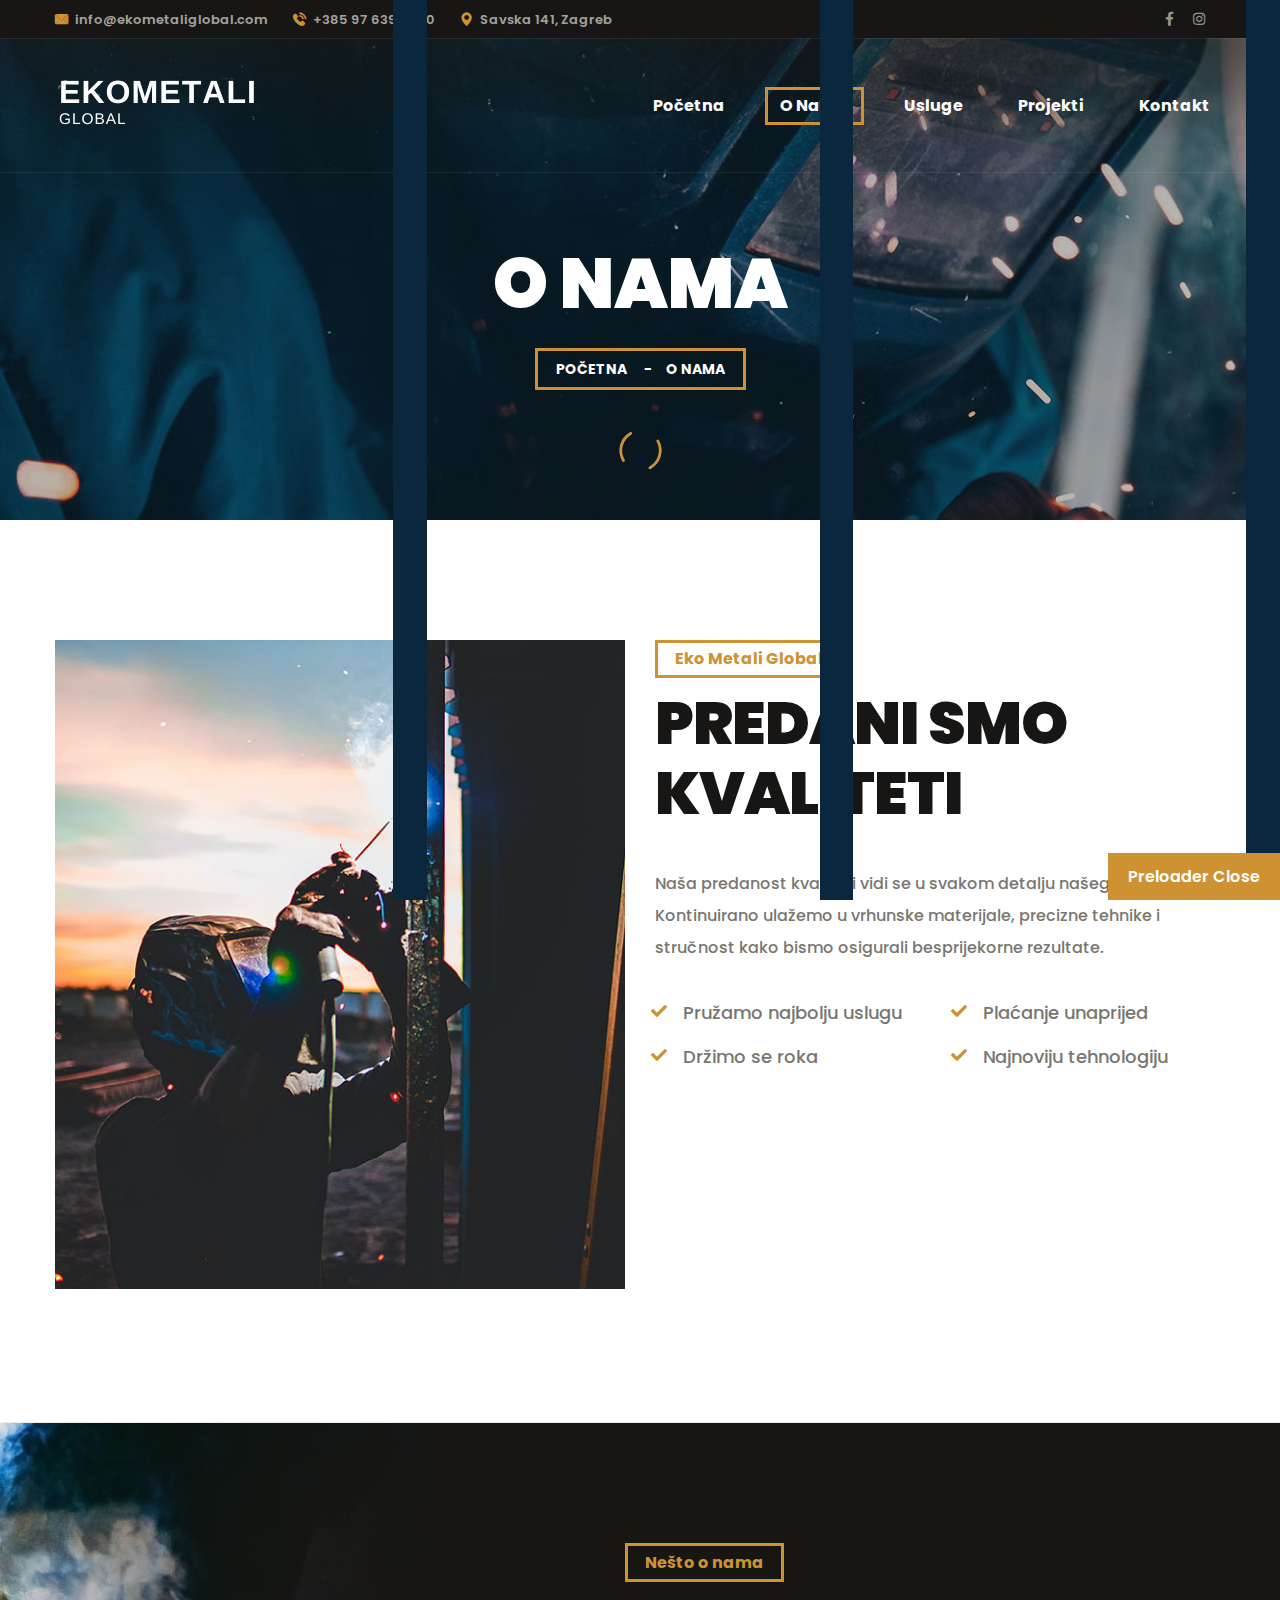
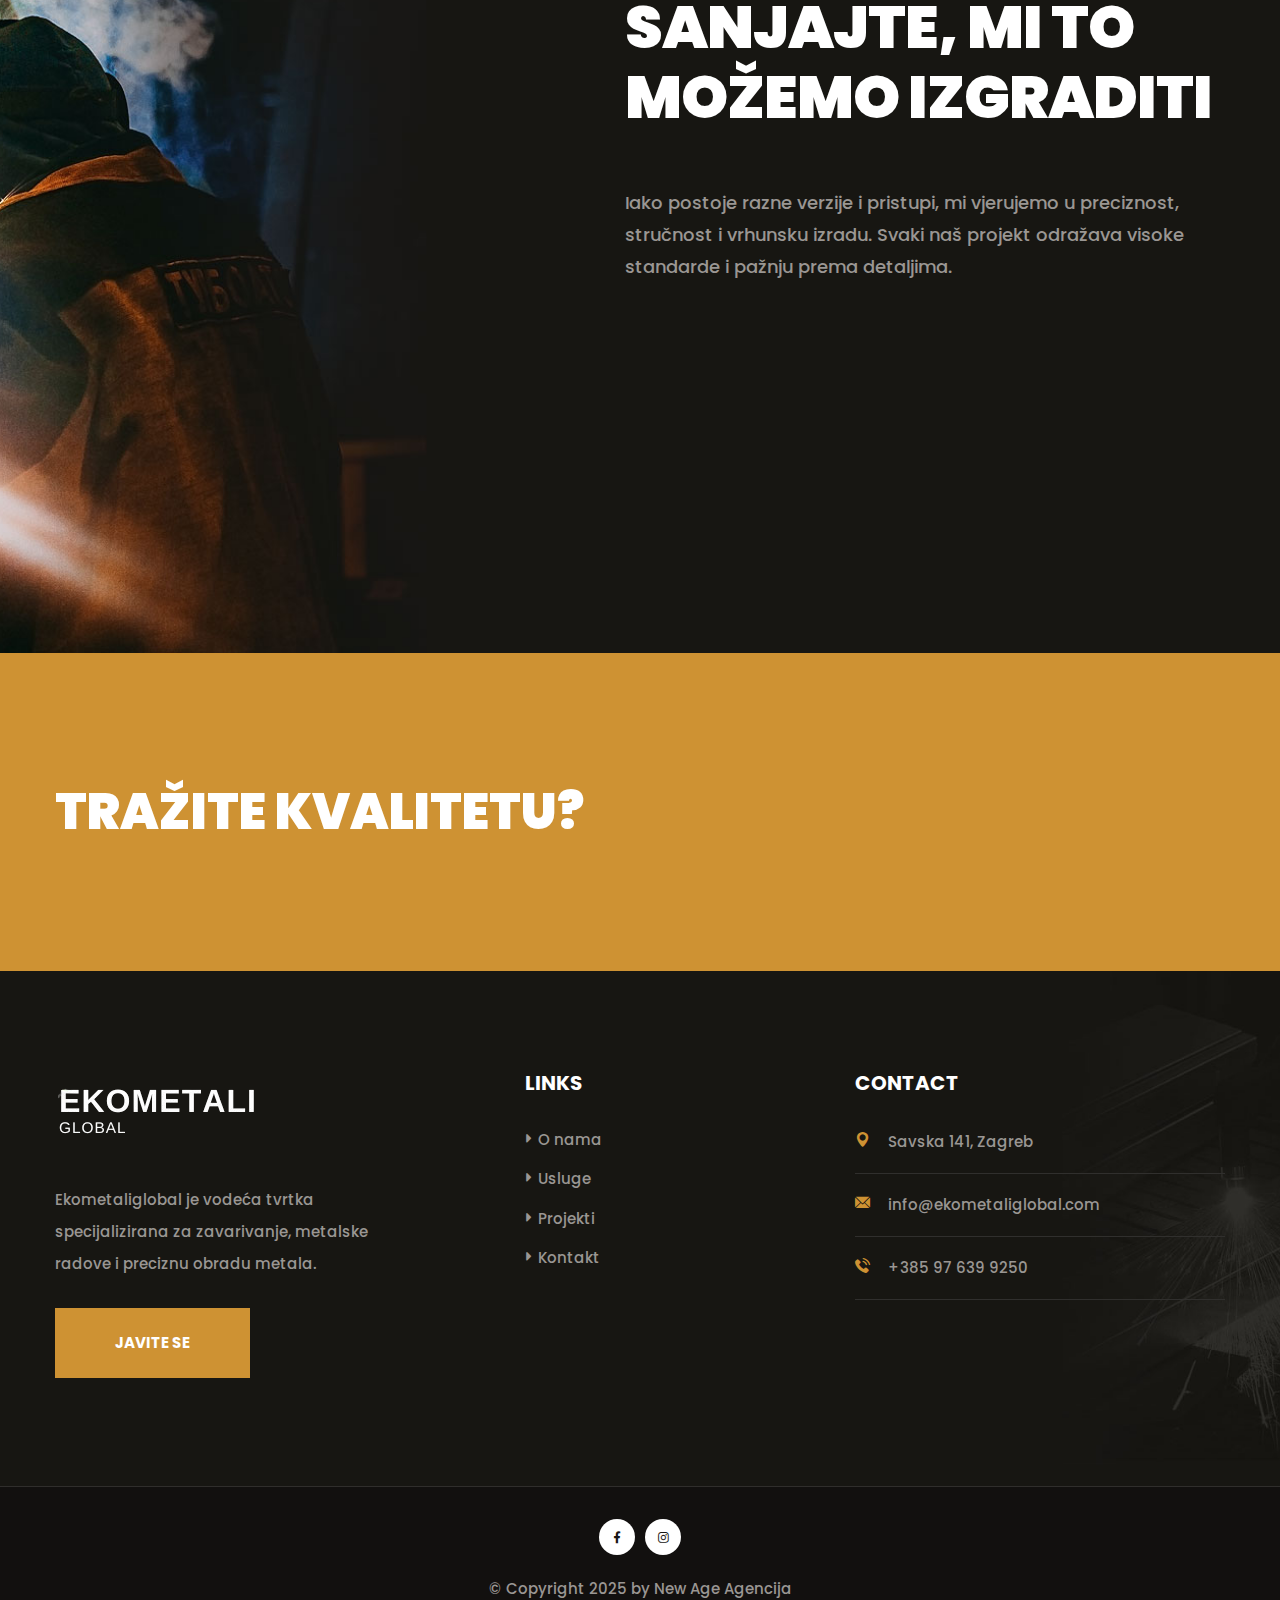
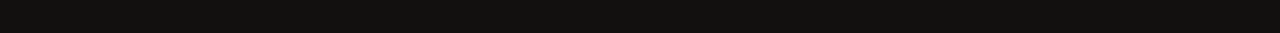
<file: about.html>
<!DOCTYPE html>
<html lang="en">
<head>
<meta charset="utf-8">
<title>EkoMetali Global</title>
<!-- Stylesheets -->
<link href="assets/css/bootstrap.css" rel="stylesheet">
<link href="assets/css/style.css" rel="stylesheet">
<!-- Responsive File -->
<link href="assets/css/responsive.css" rel="stylesheet">
<!-- Color File -->
<link href="assets/css/color.css" rel="stylesheet">

<link href="https://fonts.googleapis.com/css2?family=Poppins:wght@400;500;600;700;800;900&display=swap" rel="stylesheet">

<link rel="shortcut icon" href="assets/images/favicon.png" type="image/x-icon">
<link rel="icon" href="assets/images/favicon.png" type="image/x-icon">

<!-- Responsive -->
<meta http-equiv="X-UA-Compatible" content="IE=edge">
<meta name="viewport" content="width=device-width, initial-scale=1.0, maximum-scale=1.0, user-scalable=0">
<!--[if lt IE 9]><script src="https://cdnjs.cloudflare.com/ajax/libs/html5shiv/3.7.3/html5shiv.js"></script><![endif]-->
<!--[if lt IE 9]><script src="js/respond.js"></script><![endif]-->
</head>

<body>

<div class="page-wrapper">
    <!-- Preloader -->
    <div class="loader-wrap">
        <div class="preloader"><div class="preloader-close">Preloader Close</div></div>
        <div class="layer layer-one"><span class="overlay"></span></div>
        <div class="layer layer-two"><span class="overlay"></span></div>        
        <div class="layer layer-three"><span class="overlay"></span></div>        
    </div>

    <!-- Main Header -->
    <header class="main-header header-style-one">

        <!-- Header Top -->
        <div class="header-top large-header">
            <div class="auto-container">
                <div class="inner-container">
                    <div class="left-column">
                        <ul class="contact-info">
                            <li><a href="mailto:info@ekometaliglobal.com"><i class="flaticon-email-1"></i>info@ekometaliglobal.com</a></li>
                            <li><a href="tel:+385976399250"><i class="flaticon-telephone"></i>+385 97 639 9250</a></li>
                            <li><i class="flaticon-pin"></i>Savska 141, Zagreb</li>
                        </ul>
                    </div>
                    <div class="right-column">
                        <ul class="social-icon">
                            <li><a href="#"><i class="fab fa-facebook-f"></i></a></li>
                            <li><a href="#"><i class="fab fa-instagram"></i></a></li>
                        </ul>
                    </div>
                </div>
            </div>
        </div>

        <!-- Header Upper -->
        <div class="header-upper">
            <div class="auto-container">
                <div class="inner-container">
                    <!--Logo-->
                    <div class="logo-box">
                        <div class="logo"><a href="index.html"><img class="large-logo" src="assets/images/logo.png" alt="" ></a></div>
                    </div>
                    <div class="right-column">
                        <!--Nav Box-->
                        <div class="nav-outer">
                            <!--Mobile Navigation Toggler-->
                            <div class="mobile-nav-toggler"><img src="assets/images/icons/icon-bar-2.png" alt=""></div>

                            <!-- Main Menu -->
                            <nav class="main-menu navbar-expand-md navbar-light">
                                <div class="collapse navbar-collapse show clearfix" id="navbarSupportedContent">
                                    <ul class="navigation">
                                        <li class="dropdown"><a href="index.html">Početna</a>
                                        </li>
                                        <li><a href="about.html">O nama</a></li>
                                        <li class="dropdown"><a href="services.html">Usluge</a>
                                        </li>
                                        <li class="dropdown"><a href="projects.html">Projekti</a>
                                        </li>
                                        <li><a href="contact.html">Kontakt</a></li>
                                    </ul>
                                </div>
                            </nav>
                        </div>
                    </div>                        
                </div>
            </div>
        </div>
        <!--End Header Upper-->

        <!-- Sticky Header  -->
        <div class="sticky-header">
            <div class="header-upper">
                <div class="auto-container">
                    <div class="inner-container">
                        <!--Logo-->
                        <div class="logo-box">
                            <div class="logo"><a href="index.html"><img class="large-logo" src="assets/images/logo.png" alt=""></a></div>
                        </div>
                        <div class="right-column">
                            <!--Nav Box-->
                            <div class="nav-outer">
                                <!--Mobile Navigation Toggler-->
                                <div class="mobile-nav-toggler"><img src="assets/images/icons/icon-bar-2.png" alt=""></div>
    
                                <!-- Main Menu -->
                                <nav class="main-menu navbar-expand-md navbar-light">
                                </nav>
                            </div>
                        </div>                        
                    </div>
                </div>
            </div>
        </div><!-- End Sticky Menu -->

        <!-- Mobile Menu  -->
        <div class="mobile-menu">
            <div class="menu-backdrop"></div>
            <div class="close-btn"><span class="icon flaticon-remove"></span></div>
            
            <nav class="menu-box">
                <div class="nav-logo"><a href="index.html"><img src="assets/images/logo.png" alt="" title=""></a></div>
                <div class="menu-outer"><!--Here Menu Will Come Automatically Via Javascript / Same Menu as in Header--></div>
				<!--Social Links-->
				<div class="social-links">
					<ul class="clearfix">
						<li><a href="#"><span class="fab fa-facebook-square"></span></a></li>
						<li><a href="#"><span class="fab fa-instagram"></span></a></li>
					</ul>
                </div>
            </nav>
        </div><!-- End Mobile Menu -->

        <div class="nav-overlay">
            <div class="cursor"></div>
            <div class="cursor-follower"></div>
        </div>
    </header>
    <!-- End Main Header -->


    <!-- Page Title -->
    <section class="page-title" style="background-image: url(assets/images/background/bg-9.jpg);">
        <div class="auto-container">
            <div class="content-box">
                <div class="content-wrapper">
                    <div class="title">
                        <h1>O nama</h1>
                    </div>
                    <ul class="bread-crumb">
                        <li><a href="index.html">Početna</a></li>
                        <li>O nama</li>
                    </ul>
                </div>                    
            </div>
        </div>
    </section>

    <!-- Welcome Section Three -->
    <section class="welcome-section-three">
        <div class="auto-container">
            <div class="row">
                <div class="col-lg-6">
                    <div class="image-wrapper">
                        <div class="image-one wow fadeInUp" data-wow-duration="1500ms">
                            <img src="assets/images/resource/image-8.jpg" alt="">
                        </div>
                    </div>
                </div>
                <div class="col-lg-6">
                    <div class="content-side">
                        <div class="sec-title mb-40">
                            <div class="sub-title">Eko Metali Global</div>
                            <h2>Predani smo <br> Kvaliteti</h2>
                        </div>
                        <div class="text mb-35">Naša predanost kvaliteti vidi se u svakom detalju našeg rada. Kontinuirano ulažemo u vrhunske materijale, precizne tehnike i stručnost kako bismo osigurali besprijekorne rezultate.</div>
                        <div class="bottom-content">

                            <div class="row">
                                <div class="col-md-6">
                                    <ul class="list">
                                        <li>Pružamo najbolju uslugu</li>
                                        <li>Držimo se roka</li>
                                    </ul>
                                </div>
                                <div class="col-md-6">
                                    <ul class="list">
                                        <li>Plaćanje unaprijed</li>
                                        <li>Najnoviju tehnologiju</li>
                                    </ul>
                                </div>
                            </div>
                            
                            <div class="progress-levels">
                                <!--Skill Box-->
                                <div class="progress-box wow fadeIn" data-wow-delay="100ms" data-wow-duration="1500ms">
                                    <h5>Zavarivanje</h5>
                                    <div class="inner">
                                        <div class="bar">
                                            <div class="bar-innner"><div class="bar-fill" data-percent="91"><div class="percent"></div></div></div>
                                        </div>                                
                                    </div>
                                </div>
                                <!--Skill Box-->
                                <div class="progress-box wow fadeIn" data-wow-delay="100ms" data-wow-duration="1500ms">
                                    <h5>Rad s metalom</h5>
                                    <div class="inner">
                                        <div class="bar">
                                            <div class="bar-innner"><div class="bar-fill" data-percent="78"><div class="percent"></div></div></div>
                                        </div>                                
                                    </div>
                                </div>
                                <!--Skill Box-->
                                <div class="progress-box wow fadeIn" data-wow-delay="100ms" data-wow-duration="1500ms">
                                    <h5>Čelični zavar</h5>
                                    <div class="inner">
                                        <div class="bar">
                                            <div class="bar-innner"><div class="bar-fill" data-percent="64"><div class="percent"></div></div></div>
                                        </div>                                
                                    </div>
                                </div>
                            </div>
                        </div>
                        
                    </div>
                </div>
            </div>
        </div>
    </section>

    <!-- Clients Logo Section 
    <section class="clients-logo-section">
        <div class="auto-container">
            <div class="theme_carousel owl-theme owl-carousel" data-options='{"loop": true, "margin": 40, "autoheight":true, "lazyload":true, "nav": true, "dots": true, "autoplay": true, "autoplayTimeout": 6000, "smartSpeed": 300, "responsive":{ "0" :{ "items": "1" }, "600" :{ "items" : "2" }, "768" :{ "items" : "3" } , "992":{ "items" : "4" }, "1200":{ "items" : "5" }}}'>
                <div class="slide-item"><div class="image"><img src="assets/images/resource/clients-logo-1.png" alt=""></div></div>
                <div class="slide-item"><div class="image"><img src="assets/images/resource/clients-logo-2.png" alt=""></div></div>
                <div class="slide-item"><div class="image"><img src="assets/images/resource/clients-logo-3.png" alt=""></div></div>
                <div class="slide-item"><div class="image"><img src="assets/images/resource/clients-logo-4.png" alt=""></div></div>
                <div class="slide-item"><div class="image"><img src="assets/images/resource/clients-logo-5.png" alt=""></div></div>
            </div>
        </div>
    </section> -->


    <!-- Facts Section -->
    <section class="facts-section" style="background-image: url(assets/images/background/bg-3.jpg);">
        <div class="auto-container">
            <div class="row">
                <div class="col-xl-7 offset-xl-5">
                    <div class="wrapper-box">
                        <div class="sec-title light">
                            <div class="sub-title">Nešto o nama</div>
                            <h2>Sanjajte, mi to<br>Možemo izgraditi</h2>
                        </div>
                        <div class="text">Iako postoje razne verzije i pristupi, mi vjerujemo u preciznost, stručnost i vrhunsku izradu. Svaki naš projekt odražava visoke standarde i pažnju prema detaljima.</div>
                        <div class="facts-area">
                            <div class="row">
                                <!--Column-->
                                <div class="column counter-column col-md-4">
                                    <div class="inner wow fadeInLeft" data-wow-delay="0ms" data-wow-duration="1500ms">
                                        <div class="content">
                                            <div class="count-outer count-box">
                                                <span class="count-text" data-speed="3000" data-stop="10">0</span>
                                            </div>
                                            <div class="fact-text"> Gotovih <br>Projekata</div>
                                        </div>
                                    </div>
                                </div>
                                <!--Column-->
                                <div class="column counter-column col-md-4">
                                    <div class="inner wow fadeInLeft" data-wow-delay="0ms" data-wow-duration="1500ms">
                                        <div class="content">
                                            <div class="count-outer count-box">
                                                <span class="count-text" data-speed="3000" data-stop="50">0</span>
                                            </div>
                                            <div class="fact-text"> Zadovoljnih <br> Klijenata</div>
                                        </div>
                                    </div>
                                </div>
                                <!--Column-->
                                <div class="column counter-column col-md-4">
                                    <div class="inner wow fadeInLeft" data-wow-delay="0ms" data-wow-duration="1500ms">
                                        <div class="content">
                                            <div class="count-outer count-box">
                                                <span class="count-text" data-speed="3000" data-stop="121">0</span>
                                            </div>
                                            <div class="fact-text">Metalnih <br> Radova</div>
                                        </div>
                                    </div>
                                </div>
                            </div>
                        </div>
                    </div>                    
                </div>
            </div>
        </div>
    </section>

    <!-- CTA Section -->
    <section class="cta-section">
        <div class="auto-container">
            <div class="wrapper-box">
                <h3>Tražite kvalitetu?</h3>
                <div class="link wow fadeInUp" data-wow-duration="1500ms">
                    <a href="#" class="theme-btn btn-style-one"><span>Javite se</span></a>
                </div>
            </div>
        </div>
    </section>

    
    <footer class="main-footer" style="background-image: url(assets/images/background/bg-5.jpg);">
        <div class="upper-box">
            <div class="auto-container">
                <div class="row">
                    <div class="col-lg-4 col-md-6">
                        <div class="widget about-widget">
                            <div class="logo"><a href="index.html"><img src="assets/images/logo.png" alt=""></a></div>
                            <div class="text">Ekometaliglobal je vodeća tvrtka specijalizirana za zavarivanje, metalske radove i preciznu obradu metala.</div>
                            <div class="link-box">
                                <a href="contact.html.html" class="theme-btn btn-style-one"><span>Javite se</span></a>
                            </div>
                        </div>
                    </div>
                    <div class="col-lg-4 col-md-6">
                        <div class="widget links-widget">
                            <h4 class="widget_title">Links</h4>
                            <div class="widget-content">
                                <ul class="list">
                                    <li><a href="about.html">O nama</a></li>
                                    <li><a href="services.html">Usluge</a></li>
                                    <li><a href="projects.html">Projekti</a></li>
                                    <li><a href="contact.html">Kontakt</a></li>
                                </ul>
                            </div>
                        </div>
                    </div>
                    <div class="col-lg-4 col-md-6">
                        <div class="widget contact-widget">
                            <h4 class="widget_title">Contact</h4>
                            <div class="wrapper-box">
                                <div class="icon-box">
                                    <div class="icon"><span class="flaticon-pin"></span></div>
                                    <div class="text">Savska 141, Zagreb</div>
                                </div>
                                <div class="icon-box">
                                    <div class="icon"><span class="flaticon-email-1"></span></div>
                                    <div class="text"><a href="mailto:info@ekometaliglobal.com">info@ekometaliglobal.com</a></div>
                                </div>                                
                                <div class="icon-box">
                                    <div class="icon"><span class="flaticon-telephone"></span></div>
                                    <div class="text"><a href="tel:926668880000">+385 97 639 9250</a></div>
                                </div>
                            </div>
                        </div>
                    </div>
                </div>
            </div> 
        </div>               
    </footer>
    <!--End Main Footer-->

    <div class="footer-bottom">
        <div class="auto-container">
            <div class="content">
                <ul class="social-icon">
                    <li><a href="#"><i class="fab fa-facebook-f"></i></a></li>
                    <li><a href="#"><i class="fab fa-instagram"></i></a></li>
                </ul>
                <div class="copyright-text">© Copyright 2025 by New Age Agencija</div>
            </div>            
        </div>
    </div>
	
</div>
<!--End pagewrapper-->

<!--Scroll to top-->
<div class="scroll-to-top scroll-to-target hide-large" data-target="html"><span class="flaticon-right-arrow-4"></span></div>

<script src="assets/js/jquery.js"></script>
<script src="assets/js/popper.min.js"></script>
<script src="assets/js/bootstrap.min.js"></script>
<script src="assets/js/bootstrap-select.min.js"></script>
<script src="assets/js/jquery.fancybox.js"></script>
<script src="assets/js/isotope.js"></script>
<script src="assets/js/owl.js"></script>
<script src="assets/js/appear.js"></script>
<script src="assets/js/wow.js"></script>
<script src="assets/js/lazyload.js"></script>
<script src="assets/js/scrollbar.js"></script>
<script src="assets/js/TweenMax.min.js"></script>
<script src="assets/js/swiper.min.js"></script>
<script src="assets/js/jquery.polyglot.language.switcher.js"></script>
<script src="assets/js/jquery.ajaxchimp.min.js"></script>
<script src="assets/js/parallax-scroll.js"></script>

<script src="assets/js/script.js"></script>


</body>
</html>





<style>
    @media only screen and (max-width: 362px) {
       img.large-logo {
   width: 150px;
}
}
     @media only screen and (max-width: 370px) {
       .large-header{
           display:none !important;
       }
}
   @media only screen and (max-width: 650px) {
       .header-top{
           display:none !important;
       }
}
@media only screen and (max-width: 550px) {
        .hide-large{
            display:none !important;
        }
}
</style>
</file>
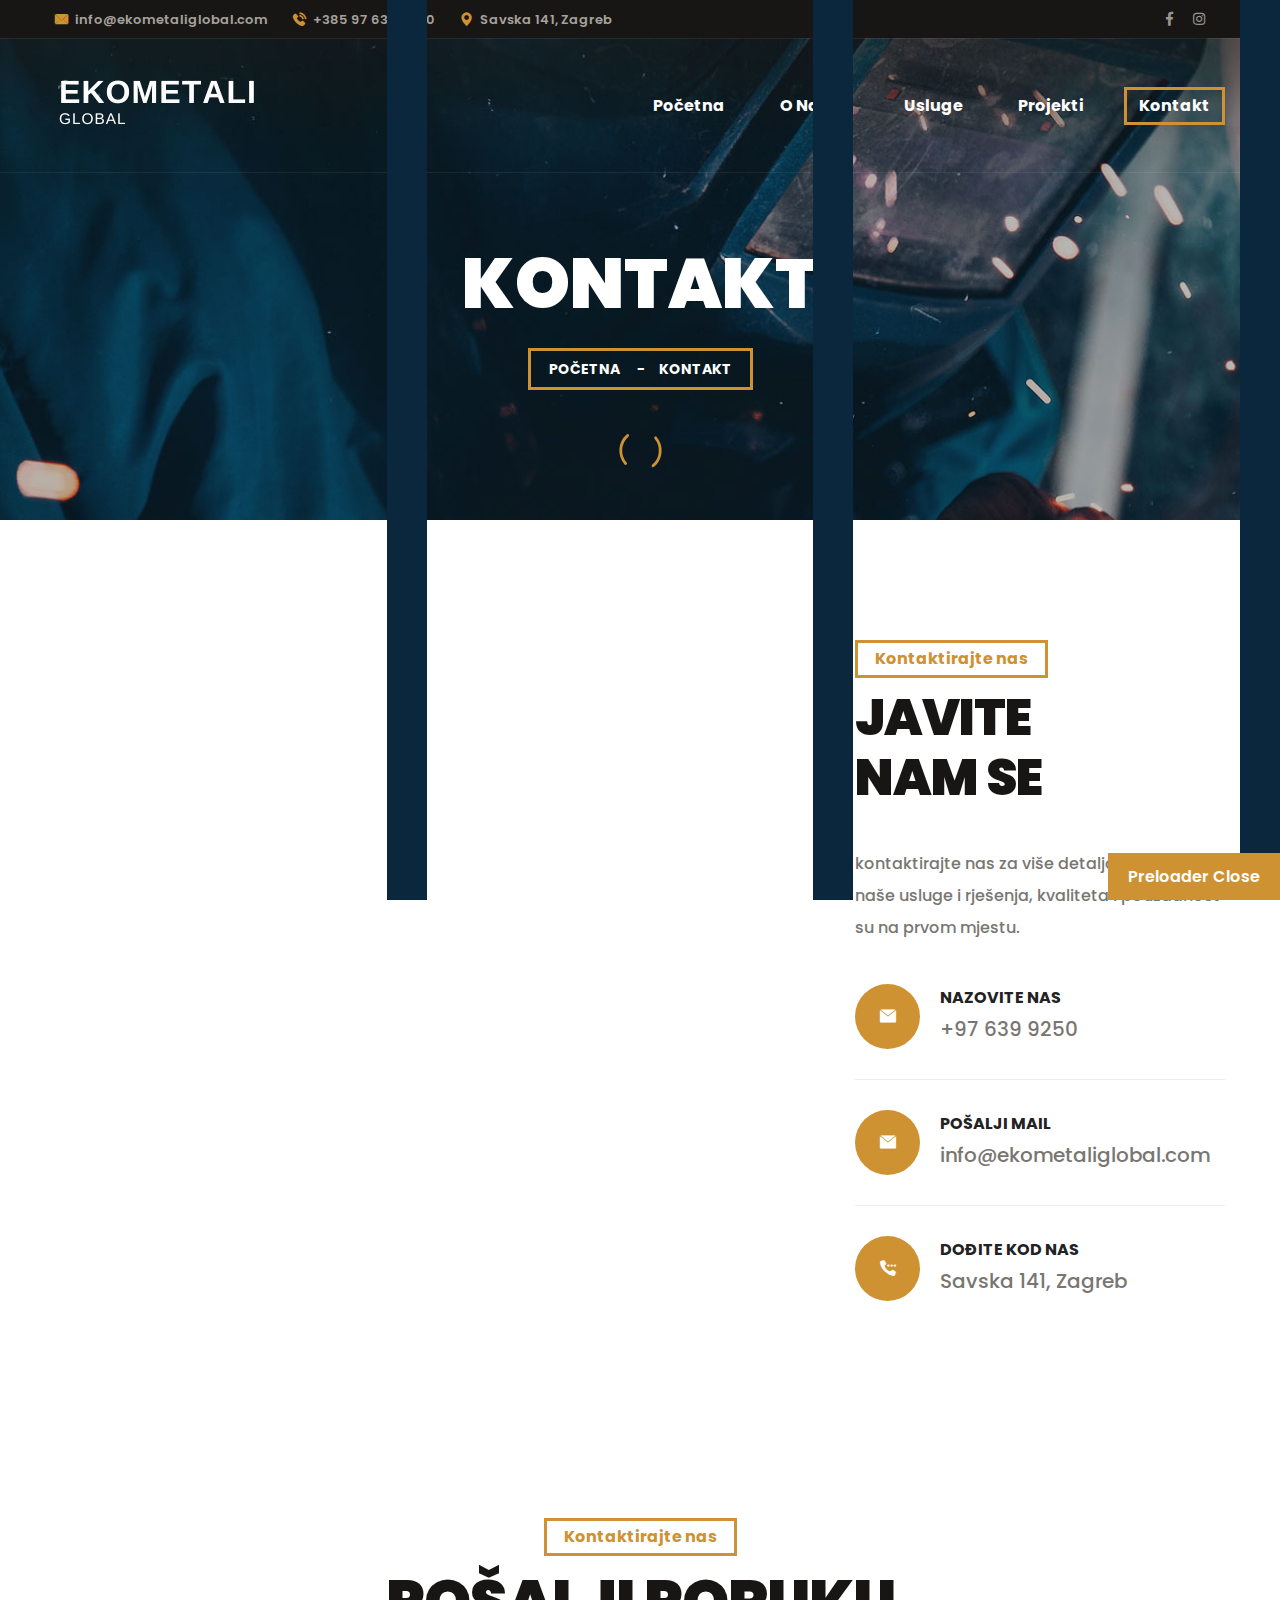
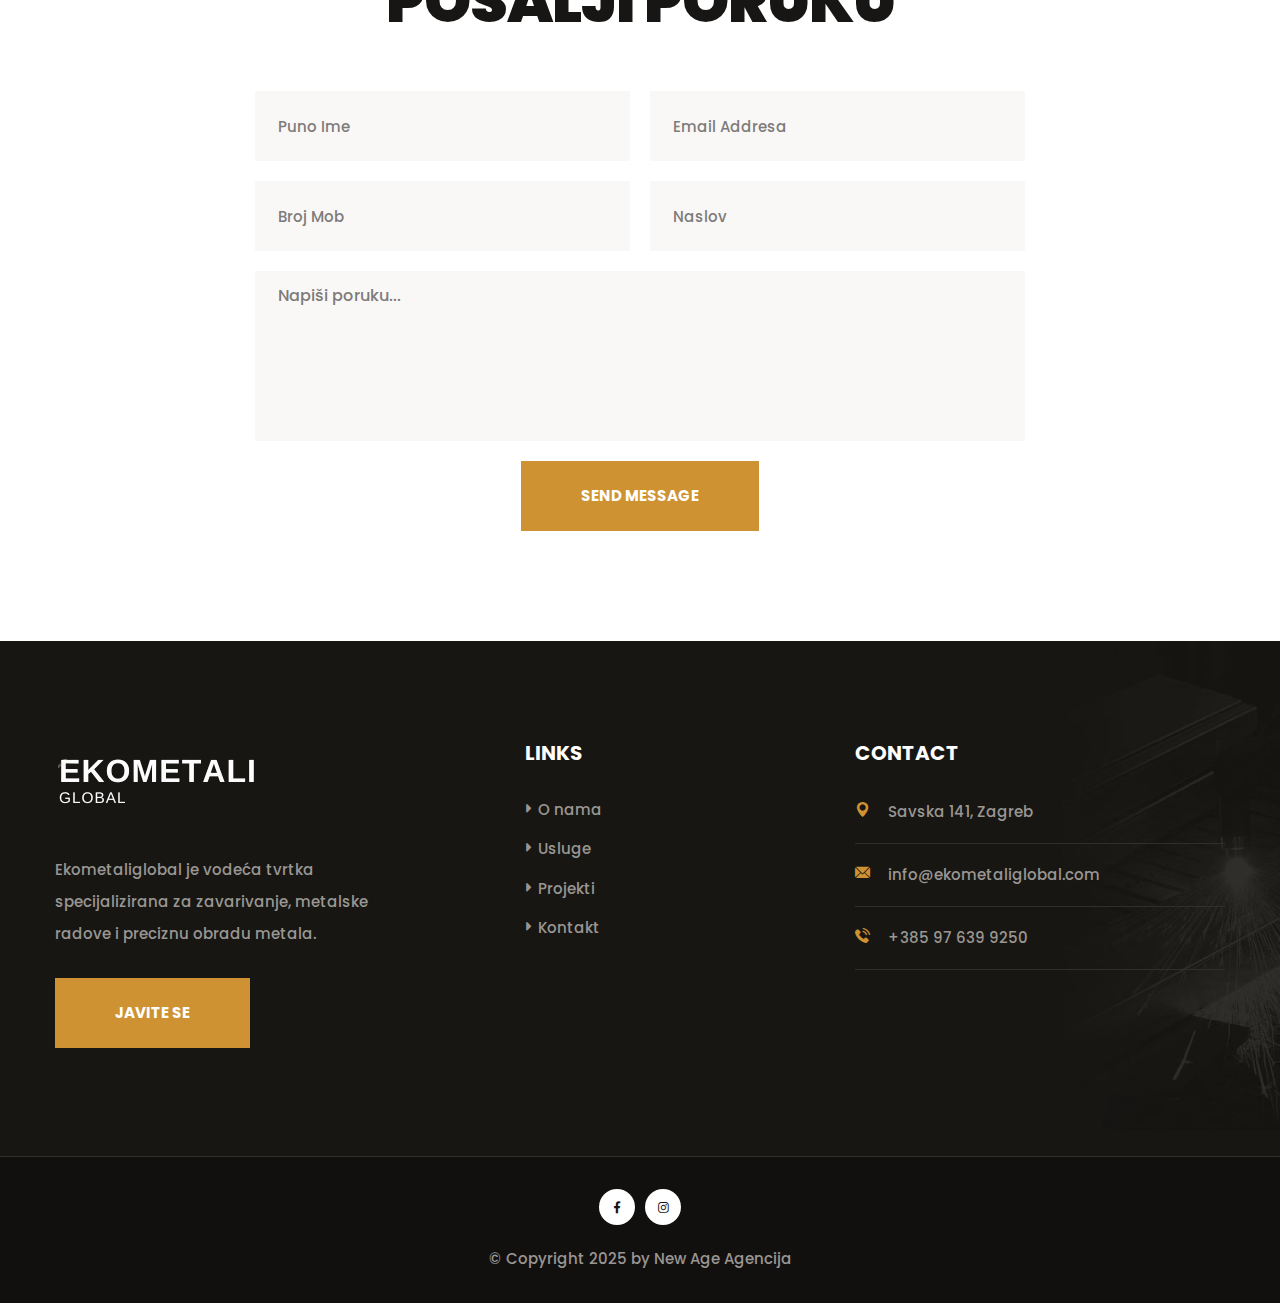
<file: contact.html>
<!DOCTYPE html>
<html lang="en">
<head>
<meta charset="utf-8">
<title>EkoMetali Global</title>
<!-- Stylesheets -->
<link href="assets/css/bootstrap.css" rel="stylesheet">
<link href="assets/css/style.css" rel="stylesheet">
<!-- Responsive File -->
<link href="assets/css/responsive.css" rel="stylesheet">
<!-- Color File -->
<link href="assets/css/color.css" rel="stylesheet">

<link href="https://fonts.googleapis.com/css2?family=Poppins:wght@400;500;600;700;800;900&display=swap" rel="stylesheet">

<link rel="shortcut icon" href="assets/images/favicon.png" type="image/x-icon">
<link rel="icon" href="assets/images/favicon.png" type="image/x-icon">

<!-- Responsive -->
<meta http-equiv="X-UA-Compatible" content="IE=edge">
<meta name="viewport" content="width=device-width, initial-scale=1.0, maximum-scale=1.0, user-scalable=0">
<!--[if lt IE 9]><script src="https://cdnjs.cloudflare.com/ajax/libs/html5shiv/3.7.3/html5shiv.js"></script><![endif]-->
<!--[if lt IE 9]><script src="js/respond.js"></script><![endif]-->
</head>

<body>

<div class="page-wrapper">
    <!-- Preloader -->
    <div class="loader-wrap">
        <div class="preloader"><div class="preloader-close">Preloader Close</div></div>
        <div class="layer layer-one"><span class="overlay"></span></div>
        <div class="layer layer-two"><span class="overlay"></span></div>        
        <div class="layer layer-three"><span class="overlay"></span></div>        
    </div>

    <!-- Main Header -->
    <header class="main-header header-style-one">

        <!-- Header Top -->
        <div class="header-top">
            <div class="auto-container">
                <div class="inner-container">
                    <div class="left-column">
                        <ul class="contact-info">
                            <li><a href="mailto:info@ekometaliglobal.com"><i class="flaticon-email-1"></i>info@ekometaliglobal.com</a></li>
                            <li><a href="tel:+385976399250"><i class="flaticon-telephone"></i>+385 97 639 9250</a></li>
                            <li><i class="flaticon-pin"></i>Savska 141, Zagreb</li>
                        </ul>
                    </div>
                    <div class="right-column">
                        <ul class="social-icon">
                            <li><a href="#"><i class="fab fa-facebook-f"></i></a></li>
                            <li><a href="#"><i class="fab fa-instagram"></i></a></li>
                        </ul>
                    </div>
                </div>
            </div>
        </div>

        <!-- Header Upper -->
        <div class="header-upper">
            <div class="auto-container">
                <div class="inner-container">
                    <!--Logo-->
                    <div class="logo-box">
                        <div class="logo"><a href="index.html"><img class="large-logo" src="assets/images/logo.png" alt=""></a></div>
                    </div>
                    <div class="right-column">
                        <!--Nav Box-->
                        <div class="nav-outer">
                            <!--Mobile Navigation Toggler-->
                            <div class="mobile-nav-toggler"><img src="assets/images/icons/icon-bar-2.png" alt=""></div>

                            <!-- Main Menu -->
                            <nav class="main-menu navbar-expand-md navbar-light">
                                <div class="collapse navbar-collapse show clearfix" id="navbarSupportedContent">
                                    <ul class="navigation">
                                        <li class="dropdown"><a href="index.html">Početna</a>
                                        </li>
                                        <li><a href="about.html">O nama</a></li>
                                        <li class="dropdown"><a href="services.html">Usluge</a>
                                        </li>
                                        <li class="dropdown"><a href="projects.html">Projekti</a>
                                        </li>
                                        <li><a href="contact.html">Kontakt</a></li>
                                    </ul>
                                </div>
                            </nav>
                        </div>
                    </div>                        
                </div>
            </div>
        </div>
        <!--End Header Upper-->

        <!-- Sticky Header  -->
        <div class="sticky-header">
            <div class="header-upper">
                <div class="auto-container">
                    <div class="inner-container">
                        <!--Logo-->
                        <div class="logo-box">
                            <div class="logo"><a href="index.html"><img class="large-logo" src="assets/images/logo.png" alt=""></a></div>
                        </div>
                        <div class="right-column">
                            <!--Nav Box-->
                            <div class="nav-outer">
                                <!--Mobile Navigation Toggler-->
                                <div class="mobile-nav-toggler"><img src="assets/images/icons/icon-bar-2.png" alt=""></div>
    
                                <!-- Main Menu -->
                                <nav class="main-menu navbar-expand-md navbar-light">
                                </nav>
                            </div>
                        </div>                        
                    </div>
                </div>
            </div>
        </div><!-- End Sticky Menu -->

        <!-- Mobile Menu  -->
        <div class="mobile-menu">
            <div class="menu-backdrop"></div>
            <div class="close-btn"><span class="icon flaticon-remove"></span></div>
            
            <nav class="menu-box">
                <div class="nav-logo"><a href="index.html"><img src="assets/images/logo.png" alt="" title=""></a></div>
                <div class="menu-outer"><!--Here Menu Will Come Automatically Via Javascript / Same Menu as in Header--></div>
				<!--Social Links-->
				<div class="social-links">
					<ul class="clearfix">
						<li><a href="#"><span class="fab fa-facebook-square"></span></a></li>
						<li><a href="#"><span class="fab fa-instagram"></span></a></li>
					</ul>
                </div>
            </nav>
        </div><!-- End Mobile Menu -->

        <div class="nav-overlay">
            <div class="cursor"></div>
            <div class="cursor-follower"></div>
        </div>
    </header>
    <!-- End Main Header -->

    <!-- Page Title -->
    <section class="page-title" style="background-image: url(assets/images/background/bg-9.jpg);">
        <div class="auto-container">
            <div class="content-box">
                <div class="content-wrapper">
                    <div class="title">
                        <h1>Kontakt</h1>
                    </div>
                    <ul class="bread-crumb">
                        <li><a href="index.html">Početna</a></li>
                        <li>Kontakt</li>
                    </ul>
                </div>                    
            </div>
        </div>
    </section>

    <!-- Contact section -->
    <section class="contact-section">
        <div class="auto-container">
            <div class="row">
                <div class="col-lg-8">
                    <div class="contact-map mb-30">
                        <iframe src="https://www.google.com/maps/embed?pb=!1m18!1m12!1m3!1d1390.993616562173!2d15.955766371537495!3d45.79148349952496!2m3!1f0!2f0!3f0!3m2!1i1024!2i768!4f13.1!3m3!1m2!1s0x4765d691bc89b17d%3A0x2dae27647c6333e8!2sSavska%20cesta%20141%2C%2010000%2C%20Zagreb!5e0!3m2!1shr!2shr!4v1741260536006!5m2!1shr!2shr"  width="600" height="750" frameborder="0" style="border:0; border-radius: 50%; max-width: 750px; width: 100%" allowfullscreen="" aria-hidden="false" tabindex="0"></iframe>                    </div>
                </div>
                <div class="col-lg-4">
                    <div class="contact-details mb-30">
                        <div class="sec-title mb-40">
                            <div class="sub-title">Kontaktirajte nas</div>
                            <h2>Javite<br>nam se</h2>
                        </div>
                        <div class="text mb-40">kontaktirajte nas za više detalja. Provjerite naše usluge i rješenja, kvaliteta i pouzdanost su na prvom mjestu. </div> 
                        <div class="contact-info">
                            <div class="icon-box">
                                <div class="icon"><span class="flaticon-mail"></span></div>
                                <div class="content">
                                    <h5>Nazovite nas</h5>
                                    <div class="text"><a href="tel:+385976399250">+97 639 9250</a></div>
                                </div>
                            </div>
                            <div class="icon-box">
                                <div class="icon"><span class="flaticon-mail"></span></div>
                                <div class="content">
                                    <h5>Pošalji mail</h5>
                                    <div class="text"><a href="mailto:info@ekometaliglobal.com">info@ekometaliglobal.com</a></div>
                                </div>
                            </div>                                
                            <div class="icon-box">
                                <div class="icon"><span class="flaticon-calling"></span></div>
                                <div class="content">
                                    <h5>Dođite kod nas</h5>
                                    <div class="text">Savska 141, Zagreb</div>
                                </div>
                            </div>
                        </div>                       
                    </div>                    
                </div>
            </div>
        </div>
    </section>

    <!-- Contact Form section -->
    <section class="contact-form-section">
        <div class="auto-container">
            <div class="sec-title text-center">
                <div class="sub-title">Kontaktirajte nas</div>
                <h2>pošalji poruku</h2>
            </div>
            <!--Contact Form-->
            <div class="contact-form">
                <form id="contact-form">
                    <div class="row row-20">
                        <div class="form-group col-md-6">
                            <input type="text" name="form_name" value="" placeholder="Puno Ime" required>
                        </div>                     
                        <div class="form-group col-md-6">
                            <input type="text" name="email" value="" placeholder="Email Addresa" required>
                        </div>                        
                        <div class="form-group col-md-6">
                            <input type="text" name="form_phone" value="" placeholder="Broj Mob" required>
                        </div>                      
                        <div class="form-group col-md-6">
                            <input type="text" name="form_subject" value="" placeholder="Naslov" required>
                        </div>                      
                        <div class="form-group col-md-12">
                            <textarea name="form_message" placeholder="Napiši poruku..."></textarea>
                        </div>                        
                        <div class="form-group text-center col-md-12">
                            <button class="theme-btn btn-style-one"><span>Send Message</span></button>
                        </div>
                    </div>
                </form>
            </div>
            <!--End Contact Form-->
        </div>
    </section>

    
    
    <footer class="main-footer" style="background-image: url(assets/images/background/bg-5.jpg);">
        <div class="upper-box">
            <div class="auto-container">
                <div class="row">
                    <div class="col-lg-4 col-md-6">
                        <div class="widget about-widget">
                            <div class="logo"><a href="index.html"><img src="assets/images/logo.png" alt=""></a></div>
                            <div class="text">Ekometaliglobal je vodeća tvrtka specijalizirana za zavarivanje, metalske radove i preciznu obradu metala.</div>
                            <div class="link-box">
                                <a href="contact.html.html" class="theme-btn btn-style-one"><span>Javite se</span></a>
                            </div>
                        </div>
                    </div>
                    <div class="col-lg-4 col-md-6">
                        <div class="widget links-widget">
                            <h4 class="widget_title">Links</h4>
                            <div class="widget-content">
                                <ul class="list">
                                    <li><a href="about.html">O nama</a></li>
                                    <li><a href="services.html">Usluge</a></li>
                                    <li><a href="projects.html">Projekti</a></li>
                                    <li><a href="contact.html">Kontakt</a></li>
                                </ul>
                            </div>
                        </div>
                    </div>
                    <div class="col-lg-4 col-md-6">
                        <div class="widget contact-widget">
                            <h4 class="widget_title">Contact</h4>
                            <div class="wrapper-box">
                                <div class="icon-box">
                                    <div class="icon"><span class="flaticon-pin"></span></div>
                                    <div class="text">Savska 141, Zagreb</div>
                                </div>
                                <div class="icon-box">
                                    <div class="icon"><span class="flaticon-email-1"></span></div>
                                    <div class="text"><a href="mailto:info@ekometaliglobal.com">info@ekometaliglobal.com</a></div>
                                </div>                                
                                <div class="icon-box">
                                    <div class="icon"><span class="flaticon-telephone"></span></div>
                                    <div class="text"><a href="tel:+385976399250">+385 97 639 9250</a></div>
                                </div>
                            </div>
                        </div>
                    </div>
                </div>
            </div> 
        </div>               
    </footer>
    <!--End Main Footer-->

    <div class="footer-bottom">
        <div class="auto-container">
            <div class="content">
                <ul class="social-icon">
                    <li><a href="#"><i class="fab fa-facebook-f"></i></a></li>
                    <li><a href="#"><i class="fab fa-instagram"></i></a></li>
                </ul>
                <div class="copyright-text">© Copyright 2025 by New Age Agencija</div>
            </div>            
        </div>
    </div>
	
</div>
<!--End pagewrapper-->

<!--Scroll to top-->
<div class="scroll-to-top scroll-to-target hide-large" data-target="html"><span class="flaticon-right-arrow-4"></span></div>

<script src="assets/js/jquery.js"></script>
<script src="assets/js/popper.min.js"></script>
<script src="assets/js/bootstrap.min.js"></script>
<script src="assets/js/bootstrap-select.min.js"></script>
<script src="assets/js/jquery.fancybox.js"></script>
<script src="assets/js/isotope.js"></script>
<script src="assets/js/owl.js"></script>
<script src="assets/js/appear.js"></script>
<script src="assets/js/wow.js"></script>
<script src="assets/js/lazyload.js"></script>
<script src="assets/js/scrollbar.js"></script>
<script src="assets/js/TweenMax.min.js"></script>
<script src="assets/js/swiper.min.js"></script>
<script src="assets/js/jquery.polyglot.language.switcher.js"></script>
<script src="assets/js/jquery.ajaxchimp.min.js"></script>
<script src="assets/js/parallax-scroll.js"></script>

<script src="assets/js/script.js"></script>


</body>
</html>



<style>
    @media only screen and (max-width: 362px) {
       img.large-logo {
   width: 150px;
}}
   @media only screen and (max-width: 650px) {
       .header-top{
           display:none !important;
       }
}
@media only screen and (max-width: 550px) {
        .hide-large{
            display:none !important;
        }
}
</style>
</file>
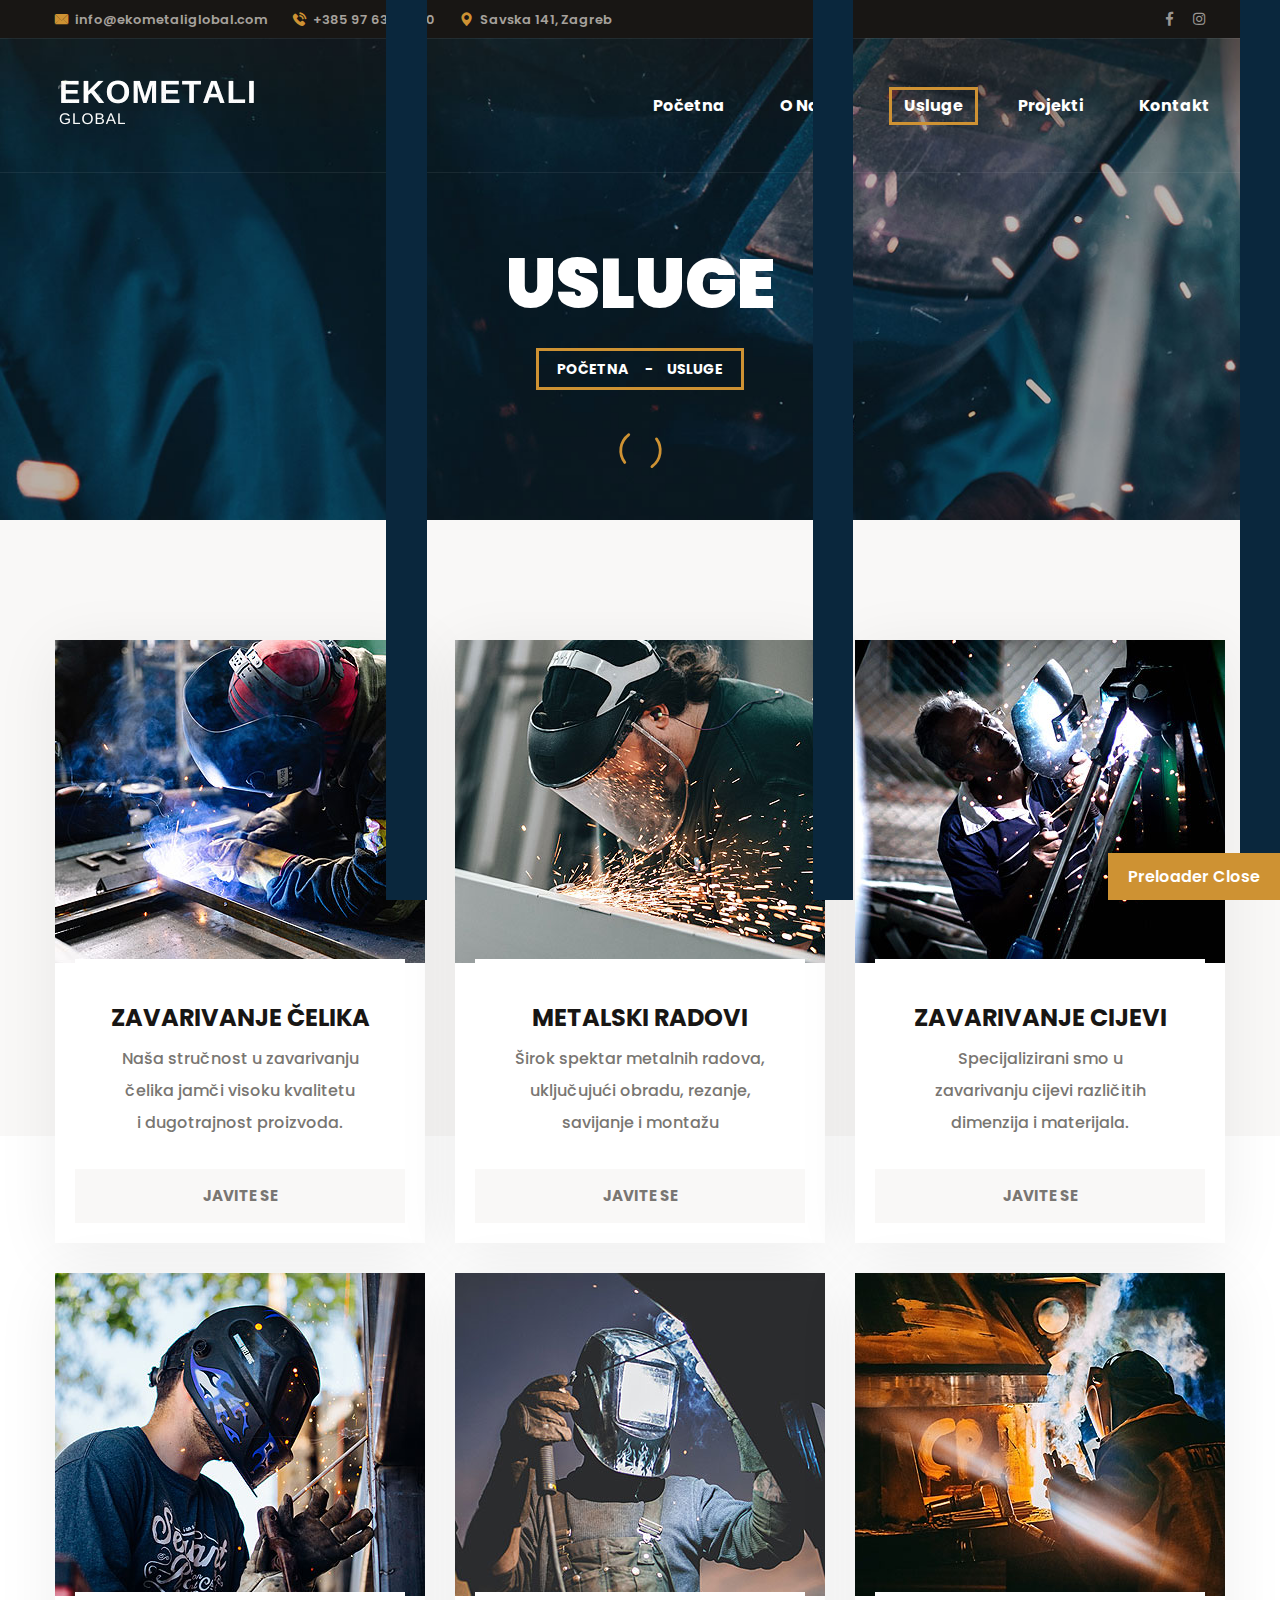
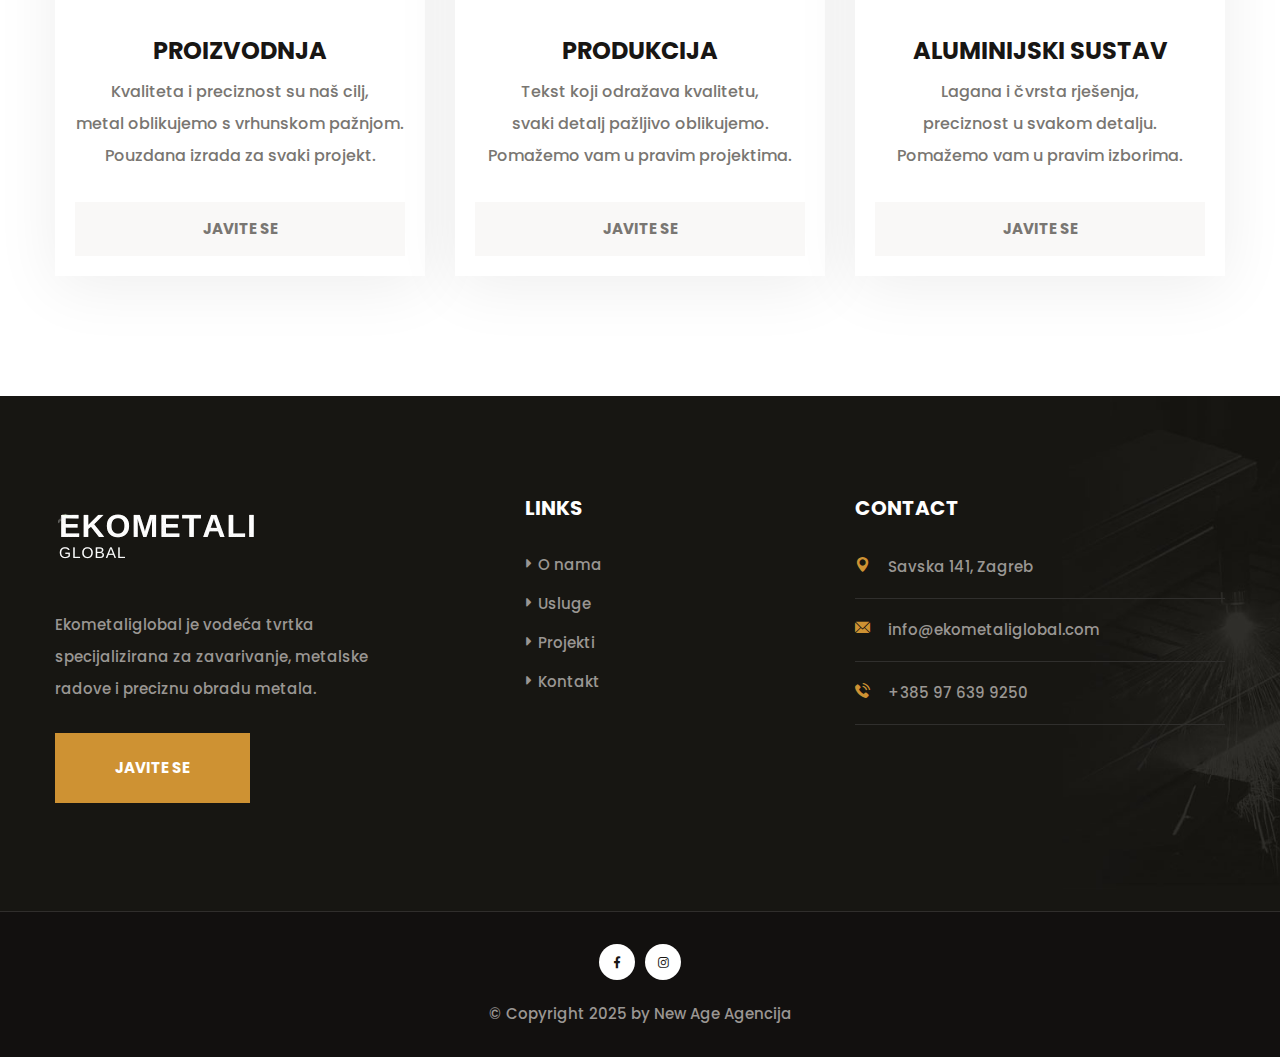
<file: services.html>
<!DOCTYPE html>
<html lang="en">
<head>
<meta charset="utf-8">
<title>EkoMetali Global</title>
<!-- Stylesheets -->
<link href="assets/css/bootstrap.css" rel="stylesheet">
<link href="assets/css/style.css" rel="stylesheet">
<!-- Responsive File -->
<link href="assets/css/responsive.css" rel="stylesheet">
<!-- Color File -->
<link href="assets/css/color.css" rel="stylesheet">

<link href="https://fonts.googleapis.com/css2?family=Poppins:wght@400;500;600;700;800;900&display=swap" rel="stylesheet">

<link rel="shortcut icon" href="assets/images/favicon.png" type="image/x-icon">
<link rel="icon" href="assets/images/favicon.png" type="image/x-icon">

<!-- Responsive -->
<meta http-equiv="X-UA-Compatible" content="IE=edge">
<meta name="viewport" content="width=device-width, initial-scale=1.0, maximum-scale=1.0, user-scalable=0">
<!--[if lt IE 9]><script src="https://cdnjs.cloudflare.com/ajax/libs/html5shiv/3.7.3/html5shiv.js"></script><![endif]-->
<!--[if lt IE 9]><script src="js/respond.js"></script><![endif]-->
</head>

<body>

<div class="page-wrapper">
    <!-- Preloader -->
    <div class="loader-wrap">
        <div class="preloader"><div class="preloader-close">Preloader Close</div></div>
        <div class="layer layer-one"><span class="overlay"></span></div>
        <div class="layer layer-two"><span class="overlay"></span></div>        
        <div class="layer layer-three"><span class="overlay"></span></div>        
    </div>

    <!-- Main Header -->
    <header class="main-header header-style-one">

        <!-- Header Top -->
        <div class="header-top large-header">
            <div class="auto-container">
                <div class="inner-container">
                    <div class="left-column">
                        <ul class="contact-info">
                            <li><a href="mailto:info@ekometaliglobal.com"><i class="flaticon-email-1"></i>info@ekometaliglobal.com</a></li>
                            <li><a href="tel:+385976399250"><i class="flaticon-telephone"></i>+385 97 639 9250</a></li>
                            <li><i class="flaticon-pin"></i>Savska 141, Zagreb</li>
                        </ul>
                    </div>
                    <div class="right-column">
                        <ul class="social-icon">
                            <li><a href="#"><i class="fab fa-facebook-f"></i></a></li>
                            <li><a href="#"><i class="fab fa-instagram"></i></a></li>
                        </ul>
                    </div>
                </div>
            </div>
        </div>

        <!-- Header Upper -->
        <div class="header-upper">
            <div class="auto-container">
                <div class="inner-container">
                    <!--Logo-->
                    <div class="logo-box">
                        <div class="logo"><a href="index.html"><img class="large-logo" src="assets/images/logo.png" alt=""></a></div>
                    </div>
                    <div class="right-column">
                        <!--Nav Box-->
                        <div class="nav-outer">
                            <!--Mobile Navigation Toggler-->
                            <div class="mobile-nav-toggler"><img src="assets/images/icons/icon-bar-2.png" alt=""></div>

                            <!-- Main Menu -->
                            <nav class="main-menu navbar-expand-md navbar-light">
                                <div class="collapse navbar-collapse show clearfix" id="navbarSupportedContent">
                                    <ul class="navigation">
                                        <li class="dropdown"><a href="index.html">Početna</a>
                                        </li>
                                        <li><a href="about.html">O nama</a></li>
                                        <li class="dropdown"><a href="services.html">Usluge</a>
                                        </li>
                                        <li class="dropdown"><a href="projects.html">Projekti</a>
                                        </li>
                                        <li><a href="contact.html">Kontakt</a></li>
                                    </ul>
                                </div>
                            </nav>
                        </div>
                    </div>                        
                </div>
            </div>
        </div>
        <!--End Header Upper-->

        <!-- Sticky Header  -->
        <div class="sticky-header">
            <div class="header-upper">
                <div class="auto-container">
                    <div class="inner-container">
                        <!--Logo-->
                        <div class="logo-box">
                            <div class="logo"><a href="index.html"><img class="large-logo" src="assets/images/logo.png" alt=""></a></div>
                        </div>
                        <div class="right-column">
                            <!--Nav Box-->
                            <div class="nav-outer">
                                <!--Mobile Navigation Toggler-->
                                <div class="mobile-nav-toggler"><img src="assets/images/icons/icon-bar-2.png" alt=""></div>
    
                                <!-- Main Menu -->
                                <nav class="main-menu navbar-expand-md navbar-light">
                                </nav>
                            </div>
                        </div>                        
                    </div>
                </div>
            </div>
        </div><!-- End Sticky Menu -->

        <!-- Mobile Menu  -->
        <div class="mobile-menu">
            <div class="menu-backdrop"></div>
            <div class="close-btn"><span class="icon flaticon-remove"></span></div>
            
            <nav class="menu-box">
                <div class="nav-logo"><a href="index.html"><img src="assets/images/logo.png" alt="" title=""></a></div>
                <div class="menu-outer"><!--Here Menu Will Come Automatically Via Javascript / Same Menu as in Header--></div>
				<!--Social Links-->
				<div class="social-links">
					<ul class="clearfix">
						<li><a href="#"><span class="fab fa-facebook-square"></span></a></li>
						<li><a href="#"><span class="fab fa-instagram"></span></a></li>
					</ul>
                </div>
            </nav>
        </div><!-- End Mobile Menu -->

        <div class="nav-overlay">
            <div class="cursor"></div>
            <div class="cursor-follower"></div>
        </div>
    </header>
    <!-- End Main Header -->


    <!-- Page Title -->
    <section class="page-title" style="background-image: url(assets/images/background/bg-9.jpg);">
        <div class="auto-container">
            <div class="content-box">
                <div class="content-wrapper">
                    <div class="title">
                        <h1>Usluge</h1>
                    </div>
                    <ul class="bread-crumb">
                        <li><a href="index.html">Početna</a></li>
                        <li>Usluge</li>
                    </ul>
                </div>                    
            </div>
        </div>
    </section>

    <!-- Services Section -->
    <section class="services-section style-two">
        <div class="auto-container">
            <div class="row">
                <div class="col-lg-4 col-md-6 service-block">
                    <div class="inner-box">
                        <div class="image"><span class="border-shape"></span><img src="assets/images/resource/image-4.jpg" alt=""></div>
                        <div class="content">
                            <h3><a href="contact.html"> Zavarivanje čelika</a></h3>
                            <div class="text">Naša stručnost u zavarivanju   <br> čelika jamči visoku kvalitetu <br> i dugotrajnost proizvoda.</div>
                            <div class="link">
                                <a href="contact.html" class="theme-btn btn-style-one"><span>JAVITE SE</span></a>
                            </div>
                        </div>
                    </div>
                </div>
                <div class="col-lg-4 col-md-6 service-block">
                    <div class="inner-box">
                        <div class="image"><span class="border-shape"></span><img src="assets/images/resource/image-5.jpg" alt=""></div>
                        <div class="content">
                            <h3><a href="contact.html"> Metalski radovi</a></h3>
                            <div class="text">Širok spektar metalnih radova, <br>uključujući obradu, rezanje, <br>savijanje i montažu</div>
                            <div class="link">
                                <a href="contact.html" class="theme-btn btn-style-one"><span>JAVITE SE</span></a>
                            </div>
                        </div>
                    </div>
                </div>
                <div class="col-lg-4 col-md-6 service-block">
                    <div class="inner-box">
                        <div class="image"><span class="border-shape"></span><img src="assets/images/resource/image-6.jpg" alt=""></div>
                        <div class="content">
                            <h3><a href="contact.html">Zavarivanje cijevi</a></h3>
                            <div class="text">Specijalizirani smo u<br>zavarivanju cijevi različitih<br> dimenzija i materijala. </div>
                            <div class="link">
                                <a href="contact.html" class="theme-btn btn-style-one"><span>JAVITE SE</span></a>
                            </div>
                        </div>
                    </div>
                </div>
                <div class="col-lg-4 col-md-6 service-block">
                    <div class="inner-box">
                        <div class="image"><span class="border-shape"></span><img src="assets/images/resource/image-12.jpg" alt=""></div>
                        <div class="content">
                            <h3><a href="contact.html">Proizvodnja</a></h3>
                            <div class="text">Kvaliteta i preciznost su naš cilj, <br> metal oblikujemo s vrhunskom pažnjom. <br> Pouzdana izrada za svaki projekt.</div>
                            <div class="link">
                                <a href="contact.html" class="theme-btn btn-style-one"><span>JAVITE SE</span></a>
                            </div>
                        </div>
                    </div>
                </div>
                <div class="col-lg-4 col-md-6 service-block">
                    <div class="inner-box">
                        <div class="image"><span class="border-shape"></span><img src="assets/images/resource/image-13.jpg" alt=""></div>
                        <div class="content">
                            <h3><a href="contact.html">Produkcija</a></h3>
                            <div class="text">Tekst koji odražava kvalitetu,<br> svaki detalj pažljivo oblikujemo. <br> Pomažemo vam u pravim projektima.</div>
                            <div class="link">
                                <a href="contact.html" class="theme-btn btn-style-one"><span>JAVITE SE</span></a>
                            </div>
                        </div>
                    </div>
                </div>
                <div class="col-lg-4 col-md-6 service-block">
                    <div class="inner-box">
                        <div class="image"><span class="border-shape"></span><img src="assets/images/resource/image-14.jpg" alt=""></div>
                        <div class="content">
                            <h3><a href="contact.html">Aluminijski sustav</a></h3>
                            <div class="text">Lagana i čvrsta rješenja, <br> preciznost u svakom detalju. <br> Pomažemo vam u pravim izborima. </div>
                            <div class="link">
                                <a href="contact.html" class="theme-btn btn-style-one"><span>JAVITE SE</span></a>
                            </div>
                        </div>
                    </div>
                </div>
            </div>
        </div>
    </section>

    <footer class="main-footer" style="background-image: url(assets/images/background/bg-5.jpg);">
        <div class="upper-box">
            <div class="auto-container">
                <div class="row">
                    <div class="col-lg-4 col-md-6">
                        <div class="widget about-widget">
                            <div class="logo"><a href="index.html"><img src="assets/images/logo.png" alt=""></a></div>
                            <div class="text">Ekometaliglobal je vodeća tvrtka specijalizirana za zavarivanje, metalske radove i preciznu obradu metala.</div>
                            <div class="link-box">
                                <a href="contact.html.html" class="theme-btn btn-style-one"><span>Javite se</span></a>
                            </div>
                        </div>
                    </div>
                    <div class="col-lg-4 col-md-6">
                        <div class="widget links-widget">
                            <h4 class="widget_title">Links</h4>
                            <div class="widget-content">
                                <ul class="list">
                                    <li><a href="about.html">O nama</a></li>
                                    <li><a href="services.html">Usluge</a></li>
                                    <li><a href="projects.html">Projekti</a></li>
                                    <li><a href="contact.html">Kontakt</a></li>
                                </ul>
                            </div>
                        </div>
                    </div>
                    <div class="col-lg-4 col-md-6">
                        <div class="widget contact-widget">
                            <h4 class="widget_title">Contact</h4>
                            <div class="wrapper-box">
                                <div class="icon-box">
                                    <div class="icon"><span class="flaticon-pin"></span></div>
                                    <div class="text">Savska 141, Zagreb</div>
                                </div>
                                <div class="icon-box">
                                    <div class="icon"><span class="flaticon-email-1"></span></div>
                                    <div class="text"><a href="mailto:info@ekometaliglobal.com">info@ekometaliglobal.com</a></div>
                                </div>                                
                                <div class="icon-box">
                                    <div class="icon"><span class="flaticon-telephone"></span></div>
                                    <div class="text"><a href="tel:926668880000">+385 97 639 9250</a></div>
                                </div>
                            </div>
                        </div>
                    </div>
                </div>
            </div> 
        </div>               
    </footer>
    <!--End Main Footer-->

    <div class="footer-bottom">
        <div class="auto-container">
            <div class="content">
                <ul class="social-icon">
                    <li><a href="#"><i class="fab fa-facebook-f"></i></a></li>
                    <li><a href="#"><i class="fab fa-instagram"></i></a></li>
                </ul>
                <div class="copyright-text">© Copyright 2025 by New Age Agencija</div>
            </div>            
        </div>
    </div>
	
</div>
<!--End pagewrapper-->

<!--Scroll to top-->
<div class="scroll-to-top scroll-to-target hide-large" data-target="html"><span class="flaticon-right-arrow-4"></span></div>

<script src="assets/js/jquery.js"></script>
<script src="assets/js/popper.min.js"></script>
<script src="assets/js/bootstrap.min.js"></script>
<script src="assets/js/bootstrap-select.min.js"></script>
<script src="assets/js/jquery.fancybox.js"></script>
<script src="assets/js/isotope.js"></script>
<script src="assets/js/owl.js"></script>
<script src="assets/js/appear.js"></script>
<script src="assets/js/wow.js"></script>
<script src="assets/js/lazyload.js"></script>
<script src="assets/js/scrollbar.js"></script>
<script src="assets/js/TweenMax.min.js"></script>
<script src="assets/js/swiper.min.js"></script>
<script src="assets/js/jquery.polyglot.language.switcher.js"></script>
<script src="assets/js/jquery.ajaxchimp.min.js"></script>
<script src="assets/js/parallax-scroll.js"></script>

<script src="assets/js/script.js"></script>


</body>
</html>

<style>
    @media only screen and (max-width: 362px) {
       img.large-logo {
   width: 150px;
}
}
     @media only screen and (max-width: 370px) {
       .large-header{
           display:none !important;
       }
}
   @media only screen and (max-width: 650px) {
       .header-top{
           display:none !important;
       }
}
@media only screen and (max-width: 550px) {
        .hide-large{
            display:none !important;
        }
}
</style>
</file>
<file: assets/css/style.css>
/* Welbim HTML Template  */

/*** 

====================================================================
        Fonts
====================================================================

***/

@import url('fontawesome-all.css');
@import url('animate.css');
@import url('custom-animate.css');
@import url('flaticon.css');
@import url('stroke-gap.css');
@import url('owl.css');
@import url('jquery-ui.css');
@import url('jquery.fancybox.min.css');
@import url('scrollbar.css');
@import url('hover.css');
@import url('jquery.touchspin.css');
@import url('botstrap-select.min.css');
@import url('swiper.min.css');
@import url('rtl.css');
@import url('polyglot-language-switcher.css');



/*** 

====================================================================
    Reset
====================================================================

***/

* {
    margin: 0px;
    padding: 0px;
    border: none;
    outline: none;
    font-size: 100%;
    line-height: inherit;
}

/*** 

====================================================================
    Global Settings
====================================================================

***/



body {
    font-size: 16px;
    color: #797672;
    line-height: 1.7em;
    font-weight: 400;
    -webkit-font-smoothing: antialiased;
    background: rgb(255, 255, 255);
    font-family: "Poppins", sans-serif;
}

.page-wrapper {
    position: relative;
    width: 100%;
    min-width: 300px;
    z-index: 9;
    margin: 0px auto;
    overflow: hidden;
}

a {
    text-decoration: none;
    cursor: pointer;
}

a:hover,
a:focus,
a:visited {
    text-decoration: none !important;
    outline: none;
}

h1,
h2,
h3,
h4,
h5,
h6 {
    position: relative;
    font-weight: normal;
    line-height: 1.25em;
    margin: 0px;
    background: none;
    color: #181614;
}

textarea {
    overflow: hidden;
}

button {
    outline: none !important;
    cursor: pointer;
}

.text {
    font-size: 16px;
    line-height: 26px;
    font-weight: 400;
    color: #797672;
    margin: 0px 0px 15px;
    line-height: 32px;
    font-weight: 500;
}

::-webkit-input-placeholder {
    color: inherit;
}

::-moz-input-placeholder {
    color: inherit;
}

::-ms-input-placeholder {
    color: inherit;
}


.btn-light:not(:disabled):not(.disabled).active:focus, 
.btn-light:not(:disabled):not(.disabled):active:focus, 
.show>.btn-light.dropdown-toggle:focus {
    box-shadow: none;
    outline: none;
}

.btn-light:not(:disabled):not(.disabled).active, 
.btn-light:not(:disabled):not(.disabled):active, 
.show>.btn-light.dropdown-toggle {
    background-color: inherit;
    border-color: inherit;
    color: inherit;
    border-radius: 0;
}

.bootstrap-select .dropdown-menu li a span.text {
    margin-bottom: 0;
}

.bootstrap-select .dropdown-menu li.active a span.text {
    color: #fff;
}

.bootstrap-select .dropdown-toggle .filter-option:after {
    font-family: 'Font Awesome 5 Pro';
    content: "\f107";
    position: absolute;
    right: 15px;
    top: 7px;
    display: block;
    line-height: 30px;
    font-size: 17px;
    text-align: center;
    z-index: 5;
    font-weight: 400;
    color: #fff;
}

.page-wrapper {
    position: relative;
    margin: 0 auto;
    width: 100%;
    min-width: 300px;
    z-index: 9;
    overflow: hidden;
}

.auto-container {
    position: static;
    max-width: 1200px;
    padding: 0px 15px;
    margin: 0 auto;
}

ul,
li {
    list-style: none;
    padding: 0px;
    margin: 0px;
}

figure {
    margin-bottom: 0;
}

.theme-btn {
    display: inline-block;
    -webkit-transition: all 0.3s ease;
    -o-transition: all 0.3s ease;
    transition: all 0.3s ease;
}

.centered {
    text-align: center !important;
}

.gray-bg {
    background-color: #f4f4f4 !important;
}

.light-bg {
    background-color: #fff !important;
}

img {
    display: inline-block;
    max-width: 100%;
    height: auto;
}

.dropdown-toggle::after {
    display: none;
}

.fa {
    line-height: inherit;
}

.preloader {
    position: fixed;
    left: 0px;
    top: 0px;
    width: 100%;
    height: 100%;
    z-index: 999;
    background-position: center center;
    background-repeat: no-repeat;
    background-image: url(../images/icons/preloader.svg);
}

.preloader-close {
    position: fixed;
    z-index: 999999;
    color: #fff;
    padding: 10px 20px;
    cursor: pointer;
    right: 0;
    bottom: 0;
    font-weight: 600;
}

.loader-wrap {
    position: fixed;
    left: 0px;
    top: 0px;
    width: 100%;
    height: 100%;
    z-index: 999999;
}

.loader-wrap .layer-one {
    position: absolute;
    left: 0%;
    top: 0;
    width: 33.3333%;
    height: 100%;
    overflow: hidden;
}

.loader-wrap .layer-two {
    position: absolute;
    left: 33.3333%;
    top: 0;
    width: 33.3333%;
    height: 100%;
    overflow: hidden;
}

.loader-wrap .layer-three {
    position: absolute;
    left: 66.6666%;
    top: 0;
    width: 33.3333%;
    height: 100%;
    overflow: hidden;
}

.loader-wrap .layer .overlay {
    position: absolute;
    left: 0;
    top: 0;
    width: 100%;
    height: 100%;
    background: #0a273d;
}

.owl-nav,
.owl-dots {
    display: none;
}

/* Btn style */

.theme-btn {
    display: inline-block;
    transition: all .5s ease;
    -moz-transition: all .5s ease;
    -webkit-transition: all .5s ease;
    -ms-transition: all .5s ease;
    -o-transition: all .5s ease;
}

.mb-20 {
    margin-bottom: 20px !important;
}

.mb-30 {
    margin-bottom: 30px !important;
}

.mb-35 {
    margin-bottom: 35px !important;
}

.mb-30 {
    margin-bottom: 30px !important;
}

.mt-30 {
    margin-top: 30px !important;
}

.mt-40 {
    margin-top: 40px !important;
}

.mt-50 {
    margin-top: 50px !important;
}

.mt-70 {
    margin-top: 70px !important;
}

.mb-40 {
    margin-bottom: 40px !important;
}

.mb-50 {
    margin-bottom: 50px !important;
}

.mb-70 {
    margin-bottom: 70px !important;
}

.pb-20 {
    padding-bottom: 20px !important;
}

.pb-30 {
    padding-bottom: 30px !important;
}

.pb-50 {
    padding-bottom: 50px !important;
}


/*** 

====================================================================
    Scroll To Top style
====================================================================

***/

.scroll-to-top {
    position: fixed;
    right: 50px;
    bottom: 110px;
    width: 65px;
    height: 65px;
    font-size: 18px;
    line-height: 61px;
    text-align: center;
    z-index: 100;
    cursor: pointer;
    border-radius: 50%;
    margin-left: -26px;
    display: none;
    -webkit-transition: all 300ms ease;
    -o-transition: all 300ms ease;
    transition: all 300ms ease;
    -webkit-transform: rotate(-90deg);
        -ms-transform: rotate(-90deg);
            transform: rotate(-90deg);
}

.scroll-to-top.style-two {
    background-color: #2d3247;
}

.scroll-to-top:hover {
    color: #ffffff;
}

/*Btn Style One*/

.btn-style-one {
    position: relative;
    display: inline-block;
    font-size: 15px;
    line-height: 24px;
    color: #fff;
    padding: 23px 60px;
    font-weight: 700;
    border-radius: 0;
    overflow: hidden;
    text-transform: uppercase;
    font-family: "Poppins", sans-serif;
}

.btn-style-one i {
    margin-right: 8px;
    display: inline-block;
    transform: rotate(135deg);
    position: relative;
    bottom: 1px;
}


.btn-style-one:hover {
    color: #fff;
}

.btn-style-one:before {
    position: absolute;
    left: 0;
    top: 0;
    height: 100%;
    width: 0%;
    content: "";
    background-color: #2b2c2e;
    transition: .5s;
}

.btn-style-one:hover:before {
    width: 100%;
}

.btn-style-one span {
    position: relative;
}

/* Bnt style Two */
.btn-style-one.style-two {
    background: transparent;
    border: 2px solid #fff;
    padding: 14.5px 45px;
}

.btn-style-one.style-two:hover i {
    color: #fff;
}

/* Header Style */

.main-header {
    position: relative;
    display: block;
    width: 100%;
    z-index: 9999;
    top: 0px;
    left: 0px;
    background: none;
    clear: both;
}

.main-header.header-style-one {
    position: absolute;
}

/* Header Top */
.header-top {
    position: relative;
    background-color: #181614;
    padding: 5.5px 0;
}

.header-top .inner-container {
    position: relative;
    display: flex;
    flex-wrap: wrap;
    align-items: center;
    justify-content: space-between;
}

.header-top .left-column {
    position: relative;
    display: flex;
    align-items: center;
    flex-wrap: wrap;
}

.header-top ul.contact-info {
    position: relative;
    display: flex;
    flex-wrap: wrap;
    align-items: center;
}

.header-top ul.contact-info li {
    margin-right: 25px;
    color: #a6a19c;
    font-size: 13px;
    font-weight: 600;
}

.header-top ul.contact-info a {
    color: #a6a19c;
}

.header-top ul.contact-info li i {
    margin-right: 7px;
}

.header-top .social-icon {
    position: relative;
    display: flex;
    flex-wrap: wrap;
    align-items: center;
}

.header-top .social-icon li {
    margin-right: 20px;
    font-size: 14px;
}

.header-top .social-icon li a {
    color: #9a9693;
    transition: .5s;
}

/* Header Upper */

.main-header .header-upper {
    position: relative;
    border-bottom: 1px solid rgb(255 255 255 / 7%);
    border-top: 1px solid rgb(255 255 255 / 7%);
}

.main-header .header-upper .inner-container {
    position: relative;
    min-height: 80px;
    display: flex;
    flex-wrap: wrap;
    align-items: center;
    justify-content: space-between;
}

.main-header .header-upper .logo-box {
    z-index: 10;
}

.main-header .header-upper .logo-box .logo {
    position: relative;
    display: block;
    padding: 23px 0px;
}

.main-header .header-upper .right-column {
    position: relative;
    display: flex;
    flex-wrap: wrap;
    align-items: center;
}


.main-header .header-upper .search-btn {
    margin-left: 35px;
    padding-left: 20px;
    line-height: 20px;
    border-left: 1px solid #919191;
    margin-right: 20px;
}

.main-header .header-upper .link-btn a {
    vertical-align: middle;
}

.main-header .header-upper .search-toggler {
    color: #000;
    background: transparent;
    font-size: 20px;
}

.main-header .nav-outer {
    position: relative;
    z-index: 1;
    display: flex;
    flex-wrap: wrap;
    align-items: center;
}

.navbar-right-info .mobile-nav-toggler {
    position: relative;
    width: 50px;
    height: 50px;
    line-height: 44px;
    text-align: center;
    color: rgb(255, 255, 255);
    font-size: 20px;
    margin-left: 30px;
    cursor: pointer;
    border-radius: 50%;
}

.main-header .nav-outer .main-menu {
    position: relative;
}

.main-menu .inner-container {
    box-shadow: 0px 8px 32px 0px rgba(0, 0, 0, 0.12);
    margin-bottom: -25px;
    background: #fff;
}

.main-menu .navbar-collapse {
    padding: 0px;
    display: block !important;
}

.main-menu .navigation {
    position: relative;
    margin: 0px;
    margin-left: 50px;
    display: flex;
    flex-wrap: wrap;
    align-items: center;
}

.main-menu .navigation>li {
    position: relative;
    padding: 28.5px 0px;
    margin-right: 25px;
    -webkit-transition: all 300ms ease;
    -o-transition: all 300ms ease;
    transition: all 300ms ease;
}


.main-menu .navigation>li.current:before {
    opacity: 1;
}

.main-menu .navigation>li>a:before {
    position: absolute;
    content: "";
    left: 0;
    top: 0;
    right: 0;
    bottom: 0;
    display: block;
    opacity: 0;
}

.main-menu .navigation>li.current>a:before {
    opacity: 1;
}

.main-menu .navigation>li:last-child {
    margin-right: 0px;
}

.main-menu .navigation>li>a {
    position: relative;
    display: block;
    text-align: center;
    font-size: 16px;
    font-weight: 700;
    line-height: 30px;
    text-transform: capitalize;
    color: #fff;
    padding: 4px 15px;
    opacity: 1;
    -webkit-transition: all 300ms ease;
    -o-transition: all 300ms ease;
    transition: all 300ms ease;
    font-family: "Poppins", sans-serif;
}

.main-menu .navigation>li>ul {
    position: absolute;
    left: 0px;
    top: 100%;
    width: -webkit-max-content;
    width: -moz-max-content;
    width: max-content;
    min-width: 200px;
    z-index: 100;
    display: none;
    opacity: 0;
    visibility: hidden;
    background-color: #fff;
    -webkit-transform: translateY(30px);
    -ms-transform: translateY(30px);
    transform: translateY(30px);
    transition: .5s;
    -webkit-box-shadow: 2px 2px 5px 1px rgba(0, 0, 0, 0.05), -2px 0px 5px 1px rgba(0, 0, 0, 0.05);
    -ms-box-shadow: 2px 2px 5px 1px rgba(0, 0, 0, 0.05), -2px 0px 5px 1px rgba(0, 0, 0, 0.05);
    -o-box-shadow: 2px 2px 5px 1px rgba(0, 0, 0, 0.05), -2px 0px 5px 1px rgba(0, 0, 0, 0.05);
    box-shadow: 2px 2px 5px 1px rgba(0, 0, 0, 0.05), -2px 0px 5px 1px rgba(0, 0, 0, 0.05);
}

.main-menu .navigation>li>ul.from-right {
    left: auto;
    right: 0px;
}

.main-menu .navigation>li>ul>li {
    position: relative;
    width: 100%;
    padding: 0 20px;
}

.main-menu .navigation>li>ul>li:last-child {
    border-bottom: none;
}

.main-menu .navigation>li>ul>li:before {
    position: absolute;
    content: '';
    right: 0px;
    top: 0px;
    width: 0%;
    height: 100%;
    display: block;
    -webkit-transition: all 300ms ease;
    transition: all 300ms ease;
    -moz-transition: all 300ms ease;
    -webkit-transition: all 500ms ease;
    -ms-transition: all 300ms ease;
    -o-transition: all 300ms ease;
}

.main-menu .navigation>li>ul>li>a {
    position: relative;
    display: block;
    padding: 14px 0px;
    border-bottom: 1px solid #e9e5df;
    line-height: 24px;
    font-weight: 700;
    font-size: 15px;
    text-transform: capitalize;
    color: #2a2a2a;
    text-align: left;
    transition: all 500ms ease;
    -moz-transition: all 500ms ease;
    -webkit-transition: all 500ms ease;
    -ms-transition: all 500ms ease;
    -o-transition: all 500ms ease;
    font-family: "Poppins", sans-serif;
}

.main-menu .navigation>li>ul>li:last-child>a {
    border-bottom: 0px;
}

.main-menu .navigation>li>ul>li.dropdown>a:after {
    position: absolute;
    content: "\f105";
    right: 0;
    top: 11px;
    display: block;
    line-height: 24px;
    font-size: 17px;
    font-family: 'Font Awesome 5 Pro';
    font-weight: 400;
}

.main-menu .navigation>li>ul>li>ul {
    position: absolute;
    left: 100%;
    top: 0;
    width: -webkit-max-content;
    width: -moz-max-content;
    width: max-content;
    min-width: 200px;
    z-index: 100;
    display: none;
    background-color: #fff;
    transition: .5s;
    -webkit-transform: translateY(30px);
    -ms-transform: translateY(30px);
    transform: translateY(30px);
    -webkit-box-shadow: 0px 0px 50px 0px rgba(0, 0, 0, 0.1);
    box-shadow: 0px 0px 50px 0px rgba(0, 0, 0, 0.1);
}

.main-menu .navigation>li>ul>li>ul.from-right {
    left: auto;
    right: 0px;
}

.main-menu .navigation>li>ul>li>ul>li {
    position: relative;
    width: 100%;
    padding: 0 20px;
}

.main-menu .navigation>li>ul>li>ul>li:last-child {
    border-bottom: none;
}

.main-menu .navigation>li>ul>li>ul>li:before {
    position: absolute;
    content: '';
    left: 0px;
    top: 0px;
    width: 0%;
    height: 100%;
    display: block;
    transition: all 500ms ease;
    -moz-transition: all 500ms ease;
    -webkit-transition: all 500ms ease;
    -ms-transition: all 500ms ease;
    -o-transition: all 500ms ease;
}

.main-menu .navigation>li>ul>li>ul>li:last-child {
    border-bottom: none;
}

.main-menu .navigation>li>ul>li>ul>li>a {
    position: relative;
    display: block;
    padding: 14px 0;
    line-height: 24px;
    font-weight: 700;
    border-bottom: 1px solid #e9e5df;
    font-size: 15px;
    text-transform: capitalize;
    color: #2a2a2a;
    text-align: left;
    transition: all 500ms ease;
    -moz-transition: all 500ms ease;
    -webkit-transition: all 500ms ease;
    -ms-transition: all 500ms ease;
    -o-transition: all 500ms ease;
    font-family: "Poppins", sans-serif;
}

.main-menu .navigation>li>ul>li>ul>li:last-child>a {
    border-bottom: 0;
}

.main-menu .navigation>li>ul>li>ul>li.dropdown>a:after {
    font-family: 'Font Awesome 5 Pro';
    content: "\f105";
    position: absolute;
    right: 30px;
    top: 12px;
    display: block;
    line-height: 24px;
    font-size: 16px;
    font-weight: 400;
    z-index: 5;
}

.main-menu .navigation>li.dropdown:hover>ul {
    visibility: visible;
    opacity: 1;
    -webkit-transform: translateY(0);
    -ms-transform: translateY(0);
    transform: translateY(0);
    -webkit-transition: all 300ms ease;
    transition: all 300ms ease;
    -moz-transition: all 300ms ease;
    -webkit-transition: all 500ms ease;
    -ms-transition: all 300ms ease;
    -o-transition: all 300ms ease;
}

.main-menu .navigation li>ul>li.dropdown:hover>ul {
    visibility: visible;
    opacity: 1;
    -webkit-transform: translateY(0);
    -ms-transform: translateY(0);
    transform: translateY(0);
    -webkit-transition: all 300ms ease;
    transition: all 300ms ease;
    -moz-transition: all 300ms ease;
    -webkit-transition: all 500ms ease;
    -ms-transition: all 300ms ease;
    -o-transition: all 300ms ease;
}

.main-menu .navigation li.dropdown .dropdown-btn {
    position: absolute;
    right: 10px;
    top: 8px;
    width: 34px;
    height: 30px;
    border: 1px solid #ffffff;
    text-align: center;
    font-size: 16px;
    line-height: 26px;
    color: #ffffff;
    cursor: pointer;
    z-index: 5;
    display: none;
}


/*** 

====================================================================
    Search Popup
====================================================================

***/

.search-popup {
    position: fixed;
    left: 0;
    top: 0px;
    width: 100%;
    height: 100%;
    z-index: 99999;
    visibility: hidden;
    opacity: 0;
    overflow: auto;
    background: rgba(0, 0, 0, 0.90);
    -webkit-transform: translateY(101%);
    -ms-transform: translateY(101%);
    transform: translateY(101%);
    transition: all 700ms ease;
    -moz-transition: all 700ms ease;
    -webkit-transition: all 700ms ease;
    -ms-transition: all 700ms ease;
    -o-transition: all 700ms ease;
}

.search-popup.popup-visible {
    -webkit-transform: translateY(0%);
    -ms-transform: translateY(0%);
    transform: translateY(0%);
    visibility: visible;
    opacity: 1;
}

.search-popup .overlay-layer {
    position: absolute;
    left: 0px;
    top: 0px;
    right: 0px;
    bottom: 0px;
    display: block;
}

.search-popup .close-search {
    position: absolute;
    right: 25px;
    top: 25px;
    font-size: 22px;
    color: #ffffff;
    cursor: pointer;
    z-index: 5;
}

.search-popup .close-search:hover {
    opacity: 0.70;
}

.search-popup .search-form {
    position: relative;
    padding: 0px 15px 0px;
    max-width: 1024px;
    margin: 0 auto;
    margin-top: 150px;
    margin-bottom: 100px;
    transition: all 900ms ease;
    -moz-transition: all 900ms ease;
    -webkit-transition: all 900ms ease;
    -ms-transition: all 900ms ease;
    -o-transition: all 900ms ease;
}

.search-popup .search-form fieldset {
    position: relative;
    border: 7px solid rgba(255, 255, 255, 0.50);
    border-radius: 12px;
}

.search-popup .search-form fieldset input[type="search"] {
    position: relative;
    height: 70px;
    padding: 20px 220px 20px 30px;
    background: #ffffff;
    line-height: 30px;
    font-size: 24px;
    color: #233145;
    border-radius: 7px;
}

.search-popup .search-form fieldset input[type="submit"] {
    position: absolute;
    display: block;
    right: 0px;
    top: 0px;
    text-align: center;
    width: 220px;
    height: 70px;
    padding: 20px 10px 20px 10px;
    color: #ffffff !important;
    line-height: 30px;
    font-size: 20px;
    cursor: pointer;
    text-transform: uppercase;
    border-radius: 0px 7px 7px 0px;
}

.search-popup h3 {
    text-transform: uppercase;
    font-size: 20px;
    font-weight: 600;
    color: #ffffff;
    margin-bottom: 20px;
    letter-spacing: 1px;
    text-align: center;
    display: none;
}

.search-popup .recent-searches {
    font-size: 16px;
    color: #ffffff;
    text-align: center;
    display: none;
}

.search-popup .recent-searches li {
    display: inline-block;
    margin: 0px 10px 10px 0px;
}

.search-popup .recent-searches li a {
    display: block;
    line-height: 24px;
    border: 1px solid #ffffff;
    padding: 7px 15px;
    color: #ffffff;
    border-radius: 3px;
    -webkit-transition: all 0.5s ease;
    -o-transition: all 0.5s ease;
    transition: all 0.5s ease;
}

.search-popup .search-form fieldset input[type="search"]:focus {
    border-color: #ddd;
    -webkit-box-shadow: none;
            box-shadow: none;
}

/*** 

====================================================================
                Sticky Header
====================================================================

***/

.sticky-header {
    position: fixed;
    visibility: hidden;
    opacity: 0;
    left: 0px;
    top: 0px;
    width: 100%;
    padding: 0px 0px;
    z-index: -1;
    background: #ffffff;
    -webkit-box-shadow: 0 0 15px rgba(0, 0, 0, 0.10);
    -ms-box-shadow: 0 0 15px rgba(0, 0, 0, 0.10);
    -o-box-shadow: 0 0 15px rgba(0, 0, 0, 0.10);
    box-shadow: 0 0 15px rgba(0, 0, 0, 0.10);
    -webkit-transition: top 300ms ease;
    -o-transition: top 300ms ease;
    transition: top 300ms ease;
}

.fixed-header .sticky-header {
    opacity: 1;
    z-index: 99901;
    visibility: visible;
}

.main-header .sticky-header .header-upper {
    background: #2b2c2e;
}

.header-style-two .sticky-header .main-menu .navigation>li.current>a,
.header-style-two .sticky-header .main-menu .navigation>li>a {
    color: #fff;
}

/*** 

====================================================================
            Mobile Menu
====================================================================

***/

.nav-outer .mobile-nav-toggler {
    position: relative;
    width: 50px;
    height: 50px;
    line-height: 44px;
    text-align: center;
    color: rgb(255, 255, 255);
    font-size: 20px;
    cursor: pointer;
    border-radius: 50%;
    float: right;
    margin: 13px 0;
    margin-left: 15px;
    display: none;
}

.mobile-menu {
    position: fixed;
    right: 0;
    top: 0;
    width: 300px;
    padding-right: 30px;
    max-width: 100%;
    height: 100%;
    opacity: 0;
    visibility: hidden;
    z-index: 999999;
}

.mobile-menu .mCSB_scrollTools {
    right: -6px;
}

.mobile-menu .mCSB_inside>.mCSB_container {
    margin-right: 5px;
}

.mobile-menu .navbar-collapse {
    display: block !important;
}

.mobile-menu .nav-logo {
    position: relative;
    padding: 30px 25px;
    text-align: left;
    margin-bottom: 100px;
    margin-top: 25px;
}

.mobile-menu-visible {
    overflow: hidden;
}

.mobile-menu-visible .mobile-menu {
    opacity: 1;
    visibility: visible;
}

.mobile-menu .menu-backdrop {
    position: fixed;
    right: 0;
    top: 0;
    width: 100%;
    height: 100%;
    z-index: 1;
    -webkit-transform: translateX(101%);
    -ms-transform: translateX(101%);
    transform: translateX(101%);
    transition: all 900ms ease;
    -moz-transition: all 900ms ease;
    -webkit-transition: all 900ms ease;
    -ms-transition: all 900ms ease;
    -o-transition: all 900ms ease;
    background-color: #000;
}

.mobile-menu-visible .mobile-menu .menu-backdrop {
    opacity: 0.30;
    visibility: visible;
    -webkit-transition: all 0.7s ease;
    -o-transition: all 0.7s ease;
    transition: all 0.7s ease;
    -webkit-transform: translateX(0%);
    -ms-transform: translateX(0%);
    transform: translateX(0%);
}

.mobile-menu .menu-box {
    position: absolute;
    left: 0px;
    top: 0px;
    width: 100%;
    height: 100%;
    max-height: 100%;
    overflow-y: auto;
    background: #202020;
    padding: 0px 0px;
    z-index: 5;
    opacity: 0;
    visibility: hidden;
    border-radius: 0px;
    -webkit-transform: translateX(101%);
    -ms-transform: translateX(101%);
    transform: translateX(101%);
}

.mobile-menu-visible .mobile-menu .menu-box {
    opacity: 1;
    visibility: visible;
    -webkit-transition: all 0.7s ease;
    -o-transition: all 0.7s ease;
    transition: all 0.7s ease;
    -webkit-transform: translateX(0%);
    -ms-transform: translateX(0%);
    transform: translateX(0%);
}

.mobile-menu .close-btn {
    position: absolute;
    right: 20px;
    top: 15px;
    line-height: 30px;
    width: 24px;
    text-align: center;
    font-size: 30px;
    color: #ffffff;
    cursor: pointer;
    z-index: 10;
    -webkit-transition: all 0.9s ease;
    -o-transition: all 0.9s ease;
    transition: all 0.9s ease;
}

.mobile-menu .navigation {
    position: relative;
    display: block;
    width: 100%;
    float: none;
}

.mobile-menu .navigation li {
    position: relative;
    display: block;
    border-top: 1px solid rgba(255, 255, 255, 0.10);
}

.mobile-menu .navigation:last-child {
    border-bottom: 1px solid rgba(255, 255, 255, 0.10);
}

.mobile-menu .navigation li>ul>li:first-child {
    border-top: 1px solid rgba(255, 255, 255, 0.10);
}

.mobile-menu .navigation li>a {
    position: relative;
    display: block;
    line-height: 24px;
    padding: 10px 25px;
    font-size: 15px;
    font-weight: 500;
    color: #ffffff;
    text-transform: uppercase;
    -webkit-transition: all 500ms ease;
    -o-transition: all 500ms ease;
    transition: all 500ms ease;
}

.mobile-menu .navigation li ul li>a {
    font-size: 15px;
    margin-left: 20px;
    text-transform: capitalize;
}

.mobile-menu .navigation li>a:before {
    content: '';
    position: absolute;
    left: 0;
    top: 0;
    height: 0;
    -webkit-transition: all 500ms ease;
    -o-transition: all 500ms ease;
    transition: all 500ms ease;
}

.mobile-menu .navigation li.current>a:before {
    height: 100%;
}

.mobile-menu .navigation li.dropdown .dropdown-btn {
    position: absolute;
    right: 6px;
    top: 6px;
    width: 32px;
    height: 32px;
    text-align: center;
    font-size: 16px;
    line-height: 32px;
    color: #ffffff;
    background: rgba(255, 255, 255, 0.10);
    cursor: pointer;
    border-radius: 2px;
    -webkit-transition: all 500ms ease;
    -o-transition: all 500ms ease;
    transition: all 500ms ease;
    z-index: 5;
}

.mobile-menu .navigation li.dropdown .dropdown-btn.open {
    -webkit-transform: rotate(90deg);
    -ms-transform: rotate(90deg);
    transform: rotate(90deg);
}

.mobile-menu .navigation li>ul,
.mobile-menu .navigation li>ul>li>ul {
    display: none;
}

.mobile-menu .social-links {
    position: relative;
    text-align: center;
    padding: 30px 25px;
}

.mobile-menu .social-links li {
    position: relative;
    display: inline-block;
    margin: 0px 10px 10px;
}

.mobile-menu .social-links li a {
    position: relative;
    line-height: 32px;
    font-size: 16px;
    color: #ffffff;
    -webkit-transition: all 500ms ease;
    -o-transition: all 500ms ease;
    transition: all 500ms ease;
}


.nav-overlay {
    position: fixed;
    top: 0;
    left: 0;
    bottom: 0;
    z-index: 99999;
    width: 100%;
    display: none;
    background: rgba(20, 20, 20, 0.70);
    overflow: hidden;
    cursor: none;
}

/* Cursor Style */

.cursor {
    position: absolute;
    background-color: #fff;
    width: 6px;
    height: 6px;
    border-radius: 100%;
    z-index: 1;
    -webkit-transition: 0.2s cubic-bezier(0.75, -0.27, 0.3, 1.33) opacity, 0.3s cubic-bezier(0.75, -1.27, 0.3, 2.33) -webkit-transform;
    transition: 0.2s cubic-bezier(0.75, -0.27, 0.3, 1.33) opacity, 0.3s cubic-bezier(0.75, -1.27, 0.3, 2.33) -webkit-transform;
    -o-transition: 0.3s cubic-bezier(0.75, -1.27, 0.3, 2.33) transform, 0.2s cubic-bezier(0.75, -0.27, 0.3, 1.33) opacity;
    transition: 0.3s cubic-bezier(0.75, -1.27, 0.3, 2.33) transform, 0.2s cubic-bezier(0.75, -0.27, 0.3, 1.33) opacity;
    transition: 0.3s cubic-bezier(0.75, -1.27, 0.3, 2.33) transform, 0.2s cubic-bezier(0.75, -0.27, 0.3, 1.33) opacity, 0.3s cubic-bezier(0.75, -1.27, 0.3, 2.33) -webkit-transform;
    -webkit-user-select: none;
    -moz-user-select: none;
    -ms-user-select: none;
    user-select: none;
    pointer-events: none;
    z-index: 10000;
    -webkit-transform: scale(1);
    -ms-transform: scale(1);
    transform: scale(1);
    visibility: hidden;
}

.cursor {
    visibility: visible;
}

.cursor.active {
    opacity: 0.5;
    -webkit-transform: scale(0);
    -ms-transform: scale(0);
    transform: scale(0);
}

.cursor.hovered {
    opacity: 0.08;
}

.cursor-follower {
    position: absolute;
    background-color: rgba(255, 255, 255, 0.3);
    width: 50px;
    height: 50px;
    border-radius: 100%;
    z-index: 1;
    -webkit-transition: 0.2s cubic-bezier(0.75, -0.27, 0.3, 1.33) opacity, 0.6s cubic-bezier(0.75, -1.27, 0.3, 2.33) -webkit-transform;
    transition: 0.2s cubic-bezier(0.75, -0.27, 0.3, 1.33) opacity, 0.6s cubic-bezier(0.75, -1.27, 0.3, 2.33) -webkit-transform;
    -o-transition: 0.6s cubic-bezier(0.75, -1.27, 0.3, 2.33) transform, 0.2s cubic-bezier(0.75, -0.27, 0.3, 1.33) opacity;
    transition: 0.6s cubic-bezier(0.75, -1.27, 0.3, 2.33) transform, 0.2s cubic-bezier(0.75, -0.27, 0.3, 1.33) opacity;
    transition: 0.6s cubic-bezier(0.75, -1.27, 0.3, 2.33) transform, 0.2s cubic-bezier(0.75, -0.27, 0.3, 1.33) opacity, 0.6s cubic-bezier(0.75, -1.27, 0.3, 2.33) -webkit-transform;
    -webkit-user-select: none;
    -moz-user-select: none;
    -ms-user-select: none;
    user-select: none;
    pointer-events: none;
    z-index: 10000;
    visibility: hidden;
}

.cursor-follower {
    visibility: visible;
}

.cursor-follower.active {
    opacity: 0.7;
    -webkit-transform: scale(1);
    -ms-transform: scale(1);
    transform: scale(1);
}

.cursor-follower.hovered {
    opacity: 0.08;
}

.cursor-follower.close-cursor:before {
    position: absolute;
    content: '';
    height: 25px;
    width: 2px;
    background: #fff;
    left: 48%;
    top: 12px;
    -webkit-transform: rotate(-45deg);
    -ms-transform: rotate(-45deg);
    transform: rotate(-45deg);
    display: inline-block;
}

.cursor-follower.close-cursor:after {
    position: absolute;
    content: '';
    height: 25px;
    width: 2px;
    background: #fff;
    right: 48%;
    top: 12px;
    -webkit-transform: rotate(45deg);
    -ms-transform: rotate(45deg);
    transform: rotate(45deg);
}


/*** 

====================================================================
        Banner Section
====================================================================

***/

.banner-section {
    position: relative;
}

.banner-section .background-text {
    position: absolute;
    right: -280px;
    bottom: 190px;
    z-index: 99;
    text-transform: uppercase;
    font-size: 240px;
    font-family: "Poppins", sans-serif;
    font-weight: 700;
    letter-spacing: -5px;
    line-height: 200px;
    color: rgb(255 255 255 / 0.1);
    transform: rotate(-30deg);
}

.banner-section .background-text .text-2 {
    position: absolute;
    top: -5px;
    left: 15px;
    -webkit-text-stroke-width: 1px;
    -webkit-text-stroke-color: rgb(255 255 255 / 0.2);
    color: transparent;
}

.three-item-carousel,
.banner-slider {
    position: relative;
    height: 100% !important;
    z-index: 9;
}

.banner-section .swiper-slide {
    position: relative;
    left: 0;
    top: 0;
    height: 100%;
    width: 100%;
    background-repeat: no-repeat;
    background-position: center;
    background-size: cover;
}

.banner-section .swiper-slide:before {
    position: absolute;
    left: 0;
    top: 0;
    height: 100%;
    width: 100%;
    background-color: #000000;
    opacity: 0.5;
    content: "";
}

.banner-section .content-outer {
    position: relative;
    top: 0;
    left: 0;
    right: 0;
    margin: 0 auto;
    height: 100%;
    width: 100%;
    display: table;
    vertical-align: middle;
}

.banner-section .content-box {
    position: relative;
    padding: 135px 15px 0;
    min-height: 997px;
    max-width: 1200px;
    margin: 0 auto;
    display: flex;
    flex-wrap: wrap;
    align-items: center;
    justify-content: center;
}

.banner-section .content-box .inner {
    position: relative;
    opacity: 0;
    -webkit-transform: translateX(100px);
    -ms-transform: translateX(100px);
    transform: translateX(100px);
    padding: 0 15px;
}

.banner-section .swiper-slide-active .content-box .inner {
    opacity: 1;
    -webkit-transition: all 500ms ease;
    -o-transition: all 500ms ease;
    transition: all 500ms ease;
    -webkit-transform: translateX(0px);
    -ms-transform: translateX(0px);
    transform: translateX(0px);
}

.banner-section .content-box h1 {
    position: relative;
    font-size: 100px;
    font-weight: 900;
    line-height: 100px;
    color: #ffffff;
    text-transform: uppercase;
    opacity: 0;
    visibility: hidden;
    -webkit-transition: all 500ms ease;
    -o-transition: all 500ms ease;
    transition: all 500ms ease;
    -webkit-transform: translateY(-20px);
    -ms-transform: translateY(-20px);
    transform: translateY(-20px);
    margin-bottom: 42px;
    letter-spacing: -1px;
}

.banner-section .swiper-slide-active .content-box h1 {
    opacity: 1;
    visibility: visible;
    -webkit-transition-delay: 800ms;
    -o-transition-delay: 800ms;
    transition-delay: 800ms;
    -webkit-transform: translateY(0px);
    -ms-transform: translateY(0px);
    transform: translateY(0px);
}

.banner-section .content-box h4 {
    position: relative;
    display: block;
    font-size: 30px;
    line-height: 1.2em;
    color: #ffffff;
    font-weight: 700;
    text-transform: uppercase;
    margin-bottom: 30px;
    opacity: 0;
    visibility: hidden;
    -webkit-transition: all 500ms ease;
    -o-transition: all 500ms ease;
    transition: all 500ms ease;
    -webkit-transform: translateY(20px);
    -ms-transform: translateY(20px);
    transform: translateY(20px);
}

.banner-section .swiper-slide-active h4 {
    opacity: 1;
    visibility: visible;
    -webkit-transition-delay: 1200ms;
    -o-transition-delay: 1200ms;
    transition-delay: 1200ms;
    -webkit-transform: translateY(0px);
    -ms-transform: translateY(0px);
    transform: translateY(0px);
}

.banner-section .content-box .text {
    position: relative;
    font-size: 24px;
    font-weight: 500;
    line-height: 34px;
    color: #ffffff;
    opacity: 0;
    visibility: hidden;
    -webkit-transition: all 500ms ease;
    -o-transition: all 500ms ease;
    transition: all 500ms ease;
    -webkit-transform: translateX(-50px);
    -ms-transform: translateX(-50px);
    transform: translateX(-50px);
}

.banner-section .swiper-slide-active .text {
    opacity: 1;
    visibility: visible;
    -webkit-transition-delay: 1600ms;
    -o-transition-delay: 1600ms;
    transition-delay: 1600ms;
    -webkit-transform: translateX(0px);
    -ms-transform: translateX(0px);
    transform: translateX(0px);
}

.banner-section .link-box {
    -webkit-transform: scaleY(0);
    -ms-transform: scaleY(0);
    transform: scaleY(0);
    -webkit-transition: all 500ms ease;
    -o-transition: all 500ms ease;
    transition: all 500ms ease;
    -webkit-transition-delay: 2000ms;
    -o-transition-delay: 2000ms;
    transition-delay: 2000ms;
    -webkit-transform-origin: bottom;
    -ms-transform-origin: bottom;
    transform-origin: bottom;
    margin: 0 -10px;
}

.banner-section .swiper-slide-active .link-box {
    -webkit-transform: scale(1);
    -ms-transform: scale(1);
    transform: scale(1);
}

.banner-section .link-box a {
    -webkit-transition: .5s ease;
    -o-transition: .5s ease;
    transition: .5s ease;
    margin: 0 10px 10px;
}

.banner-section .banner-slider-nav {
    position: absolute;
    top: 0;
    left: 0;
    right: 0;
    bottom: 0;
    display: flex;
    flex-wrap: wrap;
    align-items: center;
    justify-content: space-between;
}

.banner-section .banner-slider-button-next {
    position: relative;
    width: 85px;
    height: 85px;
    line-height: 85px;
    text-align: center;
    color: #181614;
    cursor: pointer;
    z-index: 9;
    margin-right: 50px;
    font-size: 25px;
    background-color: #fff;
    transition: .5s;
    transform: rotate(180deg);
}

.banner-section .banner-slider-button-next:hover {
    color: #fff;
}

.banner-section .banner-slider-button-prev {
    position: relative;
    width: 85px;
    height: 85px;
    line-height: 85px;
    text-align: center;
    color: #181614;
    cursor: pointer;
    z-index: 9;
    margin-left: 50px;
    font-size: 25px;
    background-color: #ffffff;
    transition: .5s;
}

.banner-section .banner-slider-button-prev:hover {
    color: #fff;
}

/* Style Two */
.banner-section .banner-slider-nav.style-two {
    left: 0;
    right: auto;
    top: auto;
}

.banner-section .banner-slider-nav.style-two .banner-slider-button-prev {
    width: 106px;
    height: 53px;
    border-radius: 0;
    margin: 0;
    line-height: 53px;
    background: #293e9c;
    font-size: 16px;
    font-family: "Poppins", sans-serif;
    font-weight: 700;
    text-transform: uppercase;
}

.banner-section .banner-slider-nav.style-two .banner-slider-button-next {
    height: 53px;
    width: 106px;
    border-radius: 0;
    margin: 0;
    line-height: 53px;
    font-size: 16px;
    font-family: "Poppins", sans-serif;
    font-weight: 700;
    text-transform: uppercase;
}

.banner-section .banner-slider-nav.style-two .banner-slider-button-next i {
    margin-left: 10px;
    position: relative;
    top: 1px;
}

.banner-section .banner-slider-nav.style-two .banner-slider-button-prev i {
    margin-right: 10px;
    top: 1px;
    position: relative;
}


/*Post Share Icon*/
.post-share-icon {
    font-size: 14px;
    color: #999999;
    position: relative;
    transition: .5s;
    cursor: pointer;
}

.post-share-icon ul.social-links {
    position: absolute;
    top: 0;
    right: 100%;
    display: flex;
    opacity: 0;
    transition: .5s;
    visibility: hidden;
}

.post-share-icon ul.social-links li {
    margin-right: 15px;
}

.post-share-icon ul.social-links li a {
    color: #999;
    transition: .5s;
}

.post-share-icon:hover ul.social-links {
    opacity: 1;
    visibility: visible;
}



/* Sec Title */
.sec-title {
    position: relative;
    margin-bottom: 55px;
}

.sec-title .sub-title {
    position: relative;
    font-size: 16px;
    font-weight: 700;
    margin-bottom: 10px;
    display: inline-block;
    padding: 2.5px 17px;
}

.sec-title h2 {
    position: relative;
    font-size: 60px;
    font-weight: 900;
    text-transform: uppercase;
    line-height: 70px;
    letter-spacing: -1px;
}

.sec-title .text {
    position: relative;
    margin-top: 25px;
    margin-bottom: 0;
}

.sec-title.light h2 {
    color: #ffffff;
}

/* Main Footer */
.main-footer {
    position: relative;
    padding: 100px 0 50px;
    background-size: cover;
}

.widget {
    margin-bottom: 50px;
}

.widget .widget_title {
    position: relative;
    font-size: 20px;
    font-weight: 700;
    color: #fff;
    text-transform: uppercase;
    margin-bottom: 30px;
}

.about-widget {
    position: relative;
}

.about-widget .logo {
    position: relative;
    margin-bottom: 26px;
}

.about-widget .text {
    position: relative;
    color: #9a9693;
    font-size: 15px;
    font-weight: 500;
    margin-bottom: 28px;
}

.links-widget .list li a {
    position: relative;
    color: #9a9693;
    font-size: 15px;
    font-weight: 500;
    margin-bottom: 12px;
    padding-left: 13px;
    display: inline-block;
    transition: .5s;
}

.links-widget .list li a:before {
    font-family: 'Font Awesome 5 Pro';
    content: "\f0dd";
    position: absolute;
    left: -4px;
    top: -3px;
    line-height: 30px;
    font-size: 15px;
    font-weight: 900;
    display: inline-block;
    transform: rotate(-90deg);
}

.news-widget {
    position: relative;
}

.news-widget .post {
    position: relative;
    display: flex;
    flex-wrap: wrap;
    margin-bottom: 35px;
}

.news-widget .image {
    position: relative;
    margin-right: 20px;
}

.news-widget .image:before {
    position: absolute;
    content: '';
    left: 0;
    right: 0;
    top: 0;
    bottom: 0;
    border: 4px solid #fff;
    transition: .5s;
}

.news-widget .date {
    position: relative;
    font-size: 12px;
    font-weight: 500;
    margin-bottom: 10px;
    text-transform: uppercase;
}

.news-widget h4 {
    font-size: 15px;
    font-weight: 500;
}

.news-widget h4 a {
    color: #fff;
}


.contact-widget {
    position: relative;
}

.contact-widget .icon-box {
    position: relative;
    display: flex;
    flex-wrap: wrap;
    margin-bottom: 15px;
    border-bottom: 1px solid #302f2d;
}

.contact-widget .icon {
    width: 33px;
    font-size: 15px;
    margin-top: 0;
}

.contact-widget .text {
    color: #9a9693;
    width: calc(100% - 33px);
    font-size: 15px;
}

.contact-widget .text a {
    color: #9a9693;
}

.contact-widget .text strong {
    color: #fff;
    font-weight: 700;
    font-family: "Poppins", sans-serif;
    display: block;
}

@media only screen and (min-width:992px) {
    .links-widget {
        position: relative;
        left: 70px;
    }
    .news-widget {
        margin-left: -30px;
    }
}

.footer-bottom {
    position: relative;
    padding: 32px 0 30px;
    background-color: #12100f;
    border-top: 1px solid #302e2c;
}

.footer-bottom .social-icon {
    position: relative;
    display: flex;
    flex-wrap: wrap;
    align-items: center;
    justify-content: center;
    margin-bottom: 20px;
}

.footer-bottom .social-icon li {
    position: relative;
    margin: 0 5px;
}

.footer-bottom .social-icon li a {
    color: #181614;
    font-size: 12px;
    width: 36px;
    height: 36px;
    display: inline-block;
    text-align: center;
    line-height: 38px;
    background: #fff;
    border-radius: 50%;
    transition: .5s;
}

.footer-bottom .social-icon li a:hover {
    color: #fff;
}

.footer-bottom .copyright-text {
    position: relative;
    font-size: 15px;
    font-weight: 500;
    color: #9a9693;
    text-align: center;
}

/* Welcome section */

.welcome-section {
    position: relative;
    padding: 120px 0 90px;
}

.welcome-section .background-image {
    position: absolute;
    right: 0;
    bottom: 0;
}

.welcome-section .image-wrapper {
    position: relative;
}

.welcome-section .image-one {
    position: relative;
    margin-top: -120px;
}

.welcome-section .image-one:before {
    position: absolute;
    content: '';
    left: -70px;
    top: 0;
    width: 40px;
    bottom: 0;
}

.welcome-section .image-two {
    position: relative;
    margin-top: -200px;
    margin-left: -150px;
}

.welcome-section .text {
    margin-bottom: 30px;
    font-size: 18px;
    font-weight: 500;
    line-height: 36px;
}


.welcome-section .list li {
    position: relative;
    font-size: 18px;
    font-weight: 500;
    margin-bottom: 17px;
    padding-left: 28px;
    transition: .5s;
}

.welcome-section .list li:before {
    font-family: 'Font Awesome 5 Pro';
    content: "\f00c";
    position: absolute;
    left: -4px;
    top: -3px;
    line-height: 30px;
    font-size: 16px;
    font-weight: 900;
    display: inline-block;
}

.welcome-section .icon-box {
    position: relative;
    display: flex;
    flex-wrap: wrap;
    align-items: center;
    margin-bottom: 32px;
}

.welcome-section .icon-box .icon {
    position: relative;
    font-size: 60px;
    margin-right: 23px;
    line-height: 50px;
}

.welcome-section .icon-box h4 {
    position: relative;
    font-size: 20px;
    font-weight: 600;
    line-height: 30px;
}

.welcome-section .note {
    position: relative;
    padding: 25px;
    font-size: 24px;
    font-weight: 700;
    text-align: center;
    margin-bottom: 30px;
    margin-top: 30px;
    color: #181614;
}

/* CTA section */

.cta-section {
    position: relative;
    padding: 120px 0 90px;
}

.cta-section .wrapper-box {
    position: relative;
    display: flex;
    flex-wrap: wrap;
    align-items: center;
    justify-content: space-between;
}

.cta-section h3 {
    font-size: 50px;
    font-weight: 900;
    color: #ffffff;
    text-transform: uppercase;
    margin-bottom: 30px;
}

.cta-section .link {
    margin-bottom: 30px;
}

.cta-section .link .theme-btn {
    background-color: #fff;
    color: #181614;
}

/* Services Section */

.services-section {
    position: relative;
    padding: 120px 0 90px;
    z-index: 1;
}

.services-section .sec-bg {
    position: absolute;
    top: 0;
    left: 0;
    width: 100%;
    height: 616px;
    background-size: cover;
}

.service-block {
    position: relative;
}

.service-block .inner-box {
    position: relative;
    margin-bottom: 30px;
    box-shadow: 0px 10px 60px 0px rgba(0, 0, 0, 0.07);
}

.service-block .image {
    position: relative;
    overflow: hidden;
}

.service-block .image img {
    width: 100%;
}

.service-block .image:before {
    position: absolute;
    top: 50%;
    left: 50%;
    display: block;
    content: '';
    width: 0;
    height: 0;
    background: rgba(255, 255, 255, .2);
    border-radius: 50%;
    -webkit-transform: translate(-50%, -50%);
    transform: translate(-50%, -50%);
    opacity: 0;
    z-index: 10;
}

.service-block .inner-box:hover .image:before {
    -webkit-animation: circle .75s;
    animation: circle .75s;
}

@-webkit-keyframes circle {
    0% {
        opacity: 1;
    }
    40% {
        opacity: 1;
    }
    100% {
        width: 200%;
        height: 200%;
        opacity: 0;
    }
}
@keyframes circle {
    0% {
        opacity: 1;
    }
    40% {
        opacity: 1;
    }
    100% {
        width: 200%;
        height: 200%;
        opacity: 0;
    }
}

.service-block .content {
    position: relative;
    text-align: center;
    padding: 40px 20px 20px;
    background: #fff;
}

.service-block .content h3 {
    font-size: 24px;
    font-weight: 700;
    text-transform: uppercase;
    margin-bottom: 10px;
}

.service-block .content h3 a {
    color: #181614;
    transition: .5s;
}

.service-block .content .text {
    margin-bottom: 30px;
}

.service-block .content .theme-btn {
    background-color: #f9f8f7;
    color: #797672;
    width: 100%;
    padding: 15px 60px;
    vertical-align: middle;
}

.service-block .content .theme-btn:hover {
    color: #fff;
}

/* Testimonials Section */

.testimonials-section {
    position: relative;
    margin-top: -310px;
    padding: 400px 0 120px;
}

.testimonials-section .author-thumb{
	position: relative;
	cursor: pointer;
	padding: 10px;
	height: 100px;
	width: 100px;
	transition: .5s ease;
	border-radius: 50%;
	overflow: hidden;
}

.testimonials-section .author-thumb img {
    border-radius: 50%;
}

.testimonials-section .author-thumb:before {
	position: absolute;
	content: '';
	border: 10px solid transparent;
	height: 100px;
	width: 100px;
	left: 0px;
	top: 0px;
	transition: .9s ease;
	border-radius: 50%;
}

.testimonials-section .testimonial-thumbs {
	max-width: 305px;
    cursor: pointer;
    margin-left: 0;
    margin-bottom: 40px;
    padding-right: 15px;
}

.testimonial-block .text {
    font-size: 20px;
    font-weight: 500;
    font-style: italic;
    line-height: 40px;
    margin-bottom: 30px;
    color: #181614;
    max-width: 700px;
}

.testimonial-block .author-title {
    font-size: 20px;
    font-weight: 700;
    text-transform: uppercase;
    color: #000;
}

.testimonial-block .author-title span {
    font-size: 16px;
    font-weight: 500;
}

.testimonials-section .icon-box {
    position: relative;
    background-color: #fff;
    margin-bottom: 10px;
    padding: 40px 0;
    display: flex;
    flex-wrap: wrap;
    align-items: center;
}

.testimonials-section .icon-box .icon {
    font-size: 40px;
    color: #fff;
    height: 65px;
    width: 105px;
    line-height: 65px;
    padding: 0 10px;
    text-align: right;
    margin-right: 20px;
}

.testimonials-section .icon-box h4 {
    position: relative;
    font-size: 20px;
    font-weight: 600;
    line-height: 30px;
}

/* Team section */

.team-section {
    position: relative;
    padding: 120px 0 90px;
}

.team-block .inner-box {
    position: relative;
    margin-bottom: 30px;
}

.team-block .image {
    position: relative;
    overflow: hidden;
}

.team-block .image:before {
    position: absolute;
    top: 50%;
    left: 50%;
    display: block;
    content: '';
    width: 0;
    height: 0;
    background: rgba(255, 255, 255, .2);
    border-radius: 50%;
    -webkit-transform: translate(-50%, -50%);
    transform: translate(-50%, -50%);
    opacity: 0;
    z-index: 10;
}

.team-block .inner-box:hover .image:before {
    -webkit-animation: circle .75s;
    animation: circle .75s;
}

.team-block .image img {
    width: 100%;
}

.team-block .content {
    position: relative;
    padding: 37px 20px;
    text-align: center;
    background: #fff;
    margin: 0 30px;
    margin-top: -85px;
    border-bottom: 1px solid #edebe8;
    transition: .5s;
    z-index: 99;
}

.team-block .content:before {
    position: absolute;
    content: '';
    left: 0;
    top: 0;
    right: 0;
    height: 0%;
    transition: .5s;
}

.team-block .inner-box:hover .content:before {
    height: 100%;
}

.team-block h4 {
    font-size: 20px;
    font-weight: 700;
    margin-bottom: 5px;
    transition: .5s;
    text-transform: uppercase;
}

.team-block .inner-box:hover h4 {
    color: #fff;
}

.team-block .designation {
    position: relative;
    font-size: 16px;
    font-weight: 500;
    margin-bottom: 10px;
    transition: .5s;
}

.team-block .inner-box:hover .designation {
    color: #fff;
}

.team-block .social-icon {
    position: relative;
    display: flex;
    flex-wrap: wrap;
    align-items: center;
    justify-content: center;
}

.team-block .social-icon li {
    position: relative;
    margin: 0 5px;
}

.team-block .social-icon li a {
    color: #797672;
    font-size: 12px;
    width: 36px;
    height: 36px;
    display: inline-block;
    text-align: center;
    line-height: 38px;
    background: #edebe8;
    border-radius: 50%;
    transition: .5s;
}

.team-block .social-icon li a:hover {
    background: #fff;
}

/* Facts section */

.facts-section {
    position: relative;
    padding: 120px 0 90px;
    background-size: cover;
    background-position: right center;
}

.facts-section .text {
    font-size: 18px;
    color: #9a9693;
    margin-bottom: 50px;
}

.facts-section .wrapper-box {
    position: relative;
}

@media only screen and (min-width:1200px) {
    .facts-section .wrapper-box {
        margin-left: 70px;
    }
}

.facts-section .content {
    position: relative;
    padding: 40px 20px 35px;
    text-align: center;
    transition: .5s;
    margin-bottom: 30px;
}

.facts-section .content:before {
    position: absolute;
    content: '';
    left: 0;
    top: 0;
    right: 0;
    height: 0%;
    transition: .5s;
}

.facts-section .inner:hover .content:before {
    height: 100%;
}

.facts-section .content .count-box {
    position: relative;
    font-size: 50px;
    font-weight: 700;
    color: #fff;
    transition: .5s;
    margin-bottom: 13px;
    line-height: 50px;
}

.facts-section .inner:hover .content .count-box {
    color: #fff;
}

.facts-section .content .fact-text {
    position: relative;
    font-size: 16px;
    font-weight: 500;
    color: #9a9693;
    transition: .5s;
}

.facts-section .inner:hover .content .fact-text {
    color: #fff;
}

/* News section */

.news-section {
    position: relative;
    padding: 120px 0 90px;
    background-color: #f9f8f7;
    border-bottom: 1px solid #edebe8;
}

.news-block {
    position: relative;
}

.news-block .inner-box {
    position: relative;
    margin-bottom: 30px;
}

.news-block .image {
    position: relative;
    overflow: hidden;
}

.news-block .image img {
    width: 100%;
    transition: .5s;
}

.news-block .inner-box:hover .image img {
    transform: scale(1.1);
}

.news-block .content {
    position: absolute;
    left: 0;
    bottom: 0;
    padding: 50px 60px;
    right: 0;
}

.news-block .post-meta {
    position: relative;
    font-size: 14px;
    font-weight: 700;
    color: #fff;
    text-transform: uppercase;
    margin-bottom: 15px;
}

.news-block h4 {
    position: relative;
    font-size: 50px;
    font-weight: 700;
    color: #fff;
    text-transform: uppercase;
}

.news-block.style-two h4 {
    font-size: 36px;
}

.news-block h4 a {
    color: #fff;
    transition: .5s;
}

/* Clients logo section */

.clients-logo-section {
    position: relative;
    padding: 120px 0;
}

.clients-logo-section .slide-item img {
    width: auto;
    opacity: 0.5;
    transition: .5s;
    cursor: pointer;
    margin: 0 auto;
}

.clients-logo-section .slide-item .image:hover img {
    opacity: 1;
}

/* Newsletter section */

.newsletter-section {
    position: relative;
    padding: 0 0 100px;
    background-size: cover;
}

.newsletter-section:before {
    position: absolute;
    content: '';
    left: 0;
    top: 0;
    right: 0;
    bottom: 0;
    background-color: rgba(206, 147, 51, 0.92);
}

.newsletter-section .wrapper-box {
    position: relative;
    padding: 60px 60px 40px;
    background-color: #fff;
}

.newsletter-section h3 {
    position: relative;
    font-size: 30px;
    font-weight: 700;
    text-transform: uppercase;
    margin-bottom: 20px;
}

.newsletter-section .icon-box {
    position: relative;
    padding-left: 95px;
}

.newsletter-section .icon {
    position: absolute;
    left: 0;
    top: 30px;
    font-size: 70px;
}

.newsletter-section .text {
    font-size: 18px;
    font-style: italic;
}


.newsletter-section input {
    position: relative;
    width: 100%;
    height: 70px;
    background: #f9f8f7;
    padding: 0 20px;
    margin-bottom: 20px;
    color: #797672;
    font-size: 16px;
    font-weight: 500;
    text-align: center;
}

.newsletter-section .theme-btn {
    width: 100%;
}

.newsletter-section .newsletter-form {
    position: relative;
}

.newsletter-section .form-group {
    margin-bottom: 0;
}

/* Header style two */

.header-style-two .main-menu .navigation>li>a {
    color: #797672;
    font-weight: 500;
}

.header-style-two .main-menu .navigation>li.current>a {
    color: #181614;
    font-weight: 600;
}

.header-style-two .auto-container {
    max-width: 100%;
    padding: 0 61px;
}

.header-style-two .header-top {
    padding-right: 260px;
}

.main-header.header-style-two .header-upper .link-box .theme-btn {
    font-size: 18px;
    padding: 55px 60px;
    vertical-align: middle;
}

.main-header.header-style-two .header-upper .link-box {
    margin: -39px -61px 0 0;
}

.main-header.header-style-two .header-upper {
    border: none;
}

/* Banner style two */

.banner-section.style-two .content-box {
    justify-content: flex-start;
}

.banner-section.style-two .content-box .inner:before {
    position: absolute;
    content: '';
    left: 0;
    top: 18px;
    width: 10px;
    height: 276px;
}

.banner-section.style-two .content-box .inner {
    padding-left: 40px;
}

/* Welcome section two */

.welcome-section-two {
    position: relative;
    padding: 120px 0 90px;
}

.welcome-section-two .side-image {
    position: absolute;
    left: 0;
    top: 0;
    width: 30%;
    bottom: 0;    
    background-size: cover;
}


.welcome-section-two .side-image:before {
    position: absolute;
    content: '';
    left: 0;
    top: 0;
    right: 0;
    bottom: 0;
    background-color: rgba(206, 147, 51, 0.9);
}

.welcome-section-two .image-one {
    position: relative;
    margin-right: 70px;
    margin-left: -92px;
    margin-bottom: 30px;
}

.welcome-section-two .bottom-content {
    position: relative;
    padding-right: 270px;
}

.welcome-section-two .experience-years {
    position: absolute;
    top: 0;
    right: 0;
    background-color: #f9f8f7;
    padding: 50px 0;
    text-align: center;
    width: 100%;
    max-width: 230px;
}

.welcome-section-two .experience-years .icon {
    font-size: 60px;
    line-height: 60px;
    margin-bottom: 5px;
}

.welcome-section-two .experience-years h4 {
    font-size: 20px;
    font-weight: 900;
    text-transform: uppercase;
    color: #181614;
    line-height: 32px;
}


/*=======progress bar========*/

.progress-levels {
    position: relative;
    margin-bottom: 25px;
}

.progress-levels h5 {
    font-size: 16px;
    font-weight: 700;
    margin-bottom: 10px;
    text-transform: uppercase;
}

.default-section .progress-levels {
    padding-top: 7px;
}

.progress-levels .progress-box {
    position: relative;
    padding-bottom: 20px;
    padding-top: 10px;
    overflow: hidden;
}

.progress-levels .progress-box:last-child {
    margin-bottom: 0px;
}

.progress-levels .progress-box .bar {
    position: relative;
    height: 5px;
    background: #eee;
}

.progress-levels .progress-box .bar .bar-innner {
    position: relative;
    left: 0px;
    top: 0px;
    width: 100%;
    height: 5px;
}

.progress-levels .progress-box .bar .bar-fill {
    left: -100%;
    top: 0px;
    width: 0px;
    height: 5px;
    -webkit-transition: all 2000ms ease 300ms;
    -o-transition: all 2000ms ease 300ms;
    transition: all 2000ms ease 300ms;
}

.progress-levels .progress-box.html .bar .bar-fill {
    background: #ef6267;
}

.progress-levels .progress-box.wp .bar .bar-fill {
    background: #ff9924;
}

.progress-levels .progress-box.php .bar .bar-fill {
    background: #14dbba;
}

.progress-levels .progress-box.animated .bar .bar-fill {
    left: 0px;
}

.progress-levels .progress-box .percent {
    position: absolute;
    right: 0;
    top: -30px;
    letter-spacing: 0px;
    font-size: 14px;
    font-weight: 600;
    color: #797672;
    opacity: 0;
    -webkit-transition: all 2000ms ease 700ms;
    -o-transition: all 2000ms ease 700ms;
    transition: all 2000ms ease 700ms;
}

.progress-levels .progress-box.animated .percent {
    opacity: 1;
}

.welcome-section-two .list {
    margin-bottom: 30px;
}

.welcome-section-two .list li {
    position: relative;
    font-size: 18px;
    font-weight: 500;
    margin-bottom: 17px;
    padding-left: 28px;
    transition: .5s;
}

.welcome-section-two .list li:before {
    font-family: 'Font Awesome 5 Pro';
    content: "\f00c";
    position: absolute;
    left: -4px;
    top: -3px;
    line-height: 30px;
    font-size: 16px;
    font-weight: 900;
    display: inline-block;
}

/* Services section style two */

.services-section.style-two:before {
    position: absolute;
    content: '';
    left: 0;
    top: 0;
    right: 0;
    background: #f9f8f7;
    height: 616px;
}

.services-section .service-block .image .border-shape {
    position: absolute;
    left: 0;
    right: 0;
    bottom: 0;
    height: 4px;
    display: inline-block;
}

.services-section .service-block .image .border-shape:before {
    position: absolute;
    content: '';
    left: 20px;
    bottom: 0;
    right: 20px;
    height: 4px;
    background: #fff;
}

.services-section .service-block .image .border-shape:after {
    position: absolute;
    content: '';
    left: 20px;
    bottom: 0;
    right: 20px;
    height: 4px;
    transition: .5s;
    transform: scaleX(0);
}

.services-section .service-block .inner-box:hover .image .border-shape:after {
    transform: scale(1);
}

/* Video section */

.video-section {
    position: relative;
    padding: 120px 0 90px;
    background-size: cover;
}

.video-section h2 {
    position: relative;
    font-size: 70px;
    font-weight: 900;
    text-transform: uppercase;
    color: #fff;
    margin-bottom: 40px;
}

.video-section .icon-box {
    position: relative;
    background-size: cover;
    padding: 52px 50px;
    margin-bottom: 30px;
    margin-top: 10px;
}

.video-section .icon-box:before {
    position: absolute;
    content: '';
    left: 0;
    top: 0;
    right: 0;
    bottom: 0;
    background-color: rgba(206, 147, 51, 0.9);
}

.video-section .icon-box .icon {
    position: relative;
    font-size: 40px;
    line-height: 40px;
    color: #fff;
    margin-bottom: 20px;
}

.video-section .icon-box h4 {
    position: relative;
    font-size: 30px;
    font-weight: 800;
    text-transform: uppercase;
    color: #fff;
}

.video-section .video-btn {
    margin-bottom: 50px;
    margin-left: 20px;
}

.video-section .video-btn span {
    position: relative;
    width: 110px;
    height: 110px;
    text-align: center;
    line-height: 110px;
    border-radius: 50%;
}

.video-section .video-btn a {
	height: 110px;
	width: 110px;
	border-radius: 50%;
	color: #fff;
	text-align: center;
	line-height: 110px;
	font-size: 30px;
	display: inline-block;
	position: relative;
}

.video-section .video-btn .ripple:before {
    position: absolute;
    left: -20px;
    top: -20px;
    right: -20px;
    bottom: -20px;
    content: '';
    background-color: rgba(255, 255, 255, 0.20);
    border-radius: 50%;
}

.video-section .video-btn .ripple:after {
	position: absolute;
	left: 0;
	top: 0;
	border-radius: 50%;
	-webkit-box-shadow: 0 0 0 0 rgba(255, 255, 255, 0.14);
	-ms-box-shadow: 0 0 0 0 rgba(255, 255, 255, 0.14);
	-o-box-shadow: 0 0 0 0 rgba(255, 255, 255, 0.14);
	box-shadow: 0 0 0 0 rgba(255, 255, 255, 0.14);
	-webkit-animation: ripple 3s infinite;
	animation: ripple 3s infinite;
}

.video-section .video-btn .ripple:after {
	-webkit-animation-delay: .6s;
	animation-delay: .6s;
	content: "";
	position: absolute;
	right: 0;
	bottom: 0;
}

@-webkit-keyframes ripple {
	70% {
		-webkit-box-shadow: 0 0 0 70px rgba(244, 68, 56, .0);
		        box-shadow: 0 0 0 70px rgba(244, 68, 56, .0);
	}
	100% {
		-webkit-box-shadow: 0 0 0 0 rgba(244, 68, 56, .0);
		        box-shadow: 0 0 0 0 rgba(244, 68, 56, .0);
	}
}

@keyframes ripple {
	70% {
		-webkit-box-shadow: 0 0 0 70px rgba(244, 68, 56, .0);
		        box-shadow: 0 0 0 70px rgba(244, 68, 56, .0);
	}
	100% {
		-webkit-box-shadow: 0 0 0 0 rgba(244, 68, 56, .0);
		        box-shadow: 0 0 0 0 rgba(244, 68, 56, .0);
	}
}

/* Projects section */

.projects-section {
    position: relative;
    padding: 120px 0 90px;
}

.projects-section:before {
    position: absolute;
    content: '';
    left: 0;
    top: 0;
    right: 0;
    height: 350px;
}

.projects-section .auto-container {
    max-width: 100%;
    padding: 0 162px;
}

.projects-section .sec-title .sub-title {
    color: #fff;
    border-color: #fff;
}

.project-block {
    position: relative;
}

.project-block .inner-box {
    position: relative;
    margin-bottom: 30px;
}

.project-block .inner-box .image img {
    width: 100%;
}

.project-block h4 {
    position: absolute;
    left: 20px;
    bottom: 20px;
    right: 20px;
    text-align: center;
    font-size: 30px;
    font-weight: 900;
    text-transform: uppercase;
    padding: 45px 20px;
}

.project-block h4 a {
    position: relative;
    color: #fff;
    transition: .5s;
}

.project-block .inner-box:hover h4 a {
    color: #181614;
}

.project-block h4:before {
    position: absolute;
    content: '';
    left: 0;
    right: 0;
    top: 0;
    bottom: 0;
    background-color: #fff;
    transform: scaleY(0);
    transform-origin: top;
    transition: .5s;
}

.project-block .inner-box:hover h4:before {
    transform: scaleY(1);
}

/* Testimonials section two */

.testimonials-section-two {
    position: relative;
    padding: 120px 0 90px;
    background-repeat: no-repeat;
    background-position: center;
    z-index: 9;
}

.testimonial-block-two {
    position: relative;
    padding: 0 15px;
}

.testimonial-block-two .inner-box {
    position: relative;
    margin-bottom: 70px;
    background: #fff;
    padding: 60px;
    box-shadow: 5px 8.66px 30px 0px rgba(0, 0, 0, 0.07);
}

.testimonial-block-two .inner-box:before {
    position: absolute;
    content: '';
    left: 0;
    top: 0;
    bottom: 0;
    right: 0;
    border: 5px solid #fff;
    transition: .5s;
    transform: scale(1.04);
    opacity: 0;
}

.testimonial-block-two .inner-box:hover:before {
    border-color: #cc9133;
    transform: scale(1);
    opacity: 1;
}

.testimonial-block-two .text {
    font-size: 18px;
    font-weight: 600;
    font-style: italic;
    color: #797672;
    margin-bottom: 35px;
    line-height: 38px;
}

.testimonial-block-two h4 {
    position: relative;
    font-size: 18px;
    font-weight: 700;
    text-transform: uppercase;
    letter-spacing: -1px;
    margin-bottom: 15px;
}

.testimonial-block-two h4 span {
    position: relative;
    font-size: 14px;
    font-weight: 600;
    color: #797672;
    text-transform: capitalize;
    margin-left: 20px;
}

.testimonial-block-two h4 span:before {
    position: absolute;
    content: '/';
    left: -14px;
    bottom: 0;
    font-size: 16px;
    color: #cc9133;
}

.testimonial-block-two .author-thumb {
    position: absolute;
    left: 60px;
    bottom: -40px;
}

.testimonial-block-two .author-thumb:before {
    position: absolute;
    content: '';
    left: 0;
    top: 0;
    bottom: 0;
    right: 0;
    border: 5px solid #cc9133;
    border-radius: 50%;
}

.testimonial-block-two .author-thumb img {
    width: auto;
    border-radius: 50%; 
}

/* faq section */

.faq-section {
    position: relative;
    padding-top: 240px;
    background: #f9f8f7;
    margin-top: -240px;
}

.faq-section .side-image {
    position: absolute;
    right: 0;
    bottom: 0;
}

.faq-section .auto-container {
    max-width: 100%;
    padding: 0;
}

.faq-section .column {
    position: relative;
    background-size: cover;
}

.faq-section .column .image {
    position: relative;
    display: none;
}

.faq-section .inner-container {
    position: relative;
    max-width: 770px;
    padding-left: 85px;
}


/* Accordion box */

.accordion-box {
    position: relative;
    margin-bottom: 120px;
}

.accordion-box .block {
    position: relative;
    padding-top: 0px;
    margin-bottom: 40px;
    padding-bottom: 35px;
    border-bottom: 1px solid #eee;
}

.accordion-box .block:last-child {
    margin-bottom: 0px;
}

.accordion-box .block .acc-btn {
    position: relative;
    font-size: 18px;
    cursor: pointer;
    line-height: 1.2em;
    font-weight: 600;
    padding-right: 58px;
    transition: all 500ms ease;
    -ms-transition: all 500ms ease;
    -o-transition: all 500ms ease;
    -moz-transition: all 500ms ease;
    -webkit-transition: all 500ms ease;
    color: #181614;
    padding-left: 32px;
}

.accordion-box .block .icon-outer {
    position: absolute;
    left: 0;
    top: 0;
    font-size: 14px;
    transition: all 500ms ease;
    -moz-transition: all 500ms ease;
    -webkit-transition: all 500ms ease;
    -ms-transition: all 500ms ease;
    -o-transition: all 500ms ease;
    text-align: center;
    display: inline-block;
}

.accordion-box .block .icon-outer .icon {
    position: absolute;
    top: 50%;
    left: 50%;
    font-size: 18px;
    font-weight: normal;
    line-height: 1em;
    transition: all 0.3s ease;
    -moz-transition: all 0.3s ease;
    -webkit-transition: all 0.3s ease;
    -ms-transition: all 0.3s ease;
    -o-transition: all 0.3s ease;
    transform: translate(-50%, -50%);
}

.accordion-box .block .active .icon-outer span:before {
    content: "\f068";
}

.accordion-box .block .acc-content {
    position: relative;
    display: none;
    border-top: 0;
}

.accordion-box .block .acc-content .content-text {
    padding-bottom: 6px;
}

.accordion-box .block .acc-content.current {
    display: block;
}

.accordion-box .block .content {
    position: relative;
    font-size: 14px;
    padding-left: 32px;
    margin-top: 15px;
}

.accordion-box .block .content .text {
    color: #7e7b7a;
    margin-bottom: 0;
    font-size: 18px;
}

.accordion-box .block .acc-btn strong {
    font-size: 24px;
    color: #c2c0bb;
    width: 76px;
    text-align: center;
    border-right: 1px solid #e9e5df;
    margin-right: 30px;
    display: inline-block;
    line-height: 75px;
}

/* News section two */

.news-section-two {
    position: relative;
    padding: 120px 0 90px;
    border-bottom: 1px solid #edebe8;
}

.news-section-two .sec-bg {
    position: absolute;
    top: 0;
    left: 0;
    right: 0;
    height: 575px;
    background-size: cover;
}

.news-block-two {
    position: relative;
}

.news-block-two .inner-box {
    position: relative;
    margin-bottom: 30px;
}

.news-block-two .image {
    position: relative;
    overflow: hidden;
}

.news-block-two .image img {
    position: relative;
    width: 100%;
    transition: .5s;
}

.news-block-two .inner-box:hover .image img {
    transform: scale(1.07);
}

.news-block-two .date {
    position: absolute;
    right: 0;
    bottom: 0;
    font-size: 12px;
    font-weight: 700;
    color: #fff;
    text-transform: uppercase;
    padding: 5px 20px;
}

.news-block-two .content {
    position: relative;
    background-color: #fff;
    padding: 40px 40px 35px;
    box-shadow: 0px 10px 60px 0px rgba(0, 0, 0, 0.07);
}

.news-block-two .post-meta {
    position: relative;
    margin-bottom: 20px;
}

.news-block-two .post-meta a {
    position: relative;
    font-size: 14px;
    font-weight: 500;
    color: #797672;
    margin-right: 10px;
    transition: .5s;
    display: inline-block;
}

.news-block-two .post-meta a i {
    margin-right: 7px;
}

.news-block-two h4 {
    position: relative;
    font-size: 24px;
    font-weight: 700;
    text-transform: uppercase;
    margin-bottom: 20px;
}

.news-block-two h4 a {
    color: #181614;
    transition: .5s;
}


.news-block-two .text {
    position: relative;
    margin-bottom: 0;
}

/* page title */

.page-title {
    position: relative;
    padding: 240px 0 130px;
    background-size: cover;
}

.page-title .content-box {
    text-align: center;
}

.page-title h1 {
    position: relative;
    font-size: 70px;
    font-weight: 900;
    color: #fff;
    text-transform: uppercase;
    margin-bottom: 20px;
}

.page-title .bread-crumb {
    position: relative;
    display: inline-block;
    padding: 4px 18px;
}

.page-title .bread-crumb li {
    position: relative;
    font-size: 14px;
    font-weight: 700;
    color: #fff;
    margin-right: 35px;
    text-transform: uppercase;
    display: inline-block;
}

.page-title .bread-crumb li:last-child {
    margin-right: 0;
}

.page-title .bread-crumb li:before {
    position: absolute;
    content: '-';
    right: -25px;
    top: 0;
}

.page-title .bread-crumb li:last-child:before {
    display: none;
}

.page-title .bread-crumb li a {
    color: #fff;
}


/* Welcome section three */

.welcome-section-three {
    position: relative;
    padding: 120px 0 90px;
    border-bottom: 1px solid #edebe8;
}

.welcome-section-three .image-one {
    position: relative;
    margin-bottom: 30px;
    display: inline-block;
}

.welcome-section-three .bottom-content {
    position: relative;
}

.welcome-section-three .experience-years {
    position: absolute;
    bottom: 0;
    right: 40px;
    padding: 50px 0;
    text-align: center;
    width: 100%;
    max-width: 230px;
}

.welcome-section-three .experience-years .icon {
    font-size: 60px;
    line-height: 60px;
    color: #ffffff;
    margin-bottom: 5px;
}

.welcome-section-three .experience-years h4 {
    font-size: 20px;
    font-weight: 900;
    text-transform: uppercase;
    color: #ffffff;
    line-height: 32px;
}

.welcome-section-three .list {
    margin-bottom: 25px;
}

.welcome-section-three .list li {
    position: relative;
    font-size: 18px;
    font-weight: 500;
    margin-bottom: 17px;
    padding-left: 28px;
    display: inline-block;
    transition: .5s;
}

.welcome-section-three .list li:before {
    font-family: 'Font Awesome 5 Pro';
    content: "\f00c";
    position: absolute;
    left: -4px;
    top: -3px;
    line-height: 30px;
    font-size: 16px;
    font-weight: 900;
    display: inline-block;
}

/* testimonial section style two */

.testimonials-section-two.style-two {
    background-color: #f9f8f7;
}


/* Projects section style two */

.projects-section.style-two:before {
    display: none;
}

.projects-section.style-two .auto-container {
    max-width: 1200px;
    padding: 0 15px;
}

/* Contact section */

.contact-section {
    position: relative;
    padding: 120px 0 90px;
}

.gm-style .place-card div {
    display: none;
}

.contact-section .sec-title h2 {
    font-size: 50px;
    line-height: 60px;
}

.contact-info {
    position: relative;
}

.contact-info .icon-box {
    position: relative;
    display: flex;
    flex-wrap: wrap;
    align-items: center;
    margin-bottom: 30px;
    padding-bottom: 20px;
    border-bottom: 1px solid #eeecea;
}

.contact-info .icon-box:last-child {
    padding-bottom: 0;
    border-bottom: 0;
}

.contact-info .icon {
    position: relative;
    width: 65px;
    height: 65px;
    line-height: 65px;
    text-align: center;
    color: #fff;
    border-radius: 50%;
    margin-right: 20px;
    margin-bottom: 10px;
}

.contact-info .content {
    margin-bottom: 10px;
    width: calc(100% - 85px);
}

.contact-info h5 {
    position: relative;
    font-size: 16px;
    text-transform: uppercase;
    color: #222;
    font-weight: 700;
    margin-bottom: 5px;
}

.contact-info .text {
    font-size: 20px;
    margin-bottom: 0;
    font-weight: 500;
}

.contact-info .text a {
    color: #797672;
}



/*Contact Form section*/

.contact-form-section {
    position: relative;
    padding-bottom: 90px;
}

.contact-form{
    position:relative;
    max-width: 770px;
    margin: 0 auto;
}

.contact-form .form-group{
    position:relative;
    margin-bottom: 20px;
    padding: 0 10px;
}

.contact-form input[type="text"],
.contact-form input[type="email"],
.contact-form input[type="password"],
.contact-form select,
.contact-form textarea{
    display:block;
    width:100%;
    line-height:28px;
    height: 70px;
    font-size: 15px;
    font-weight: 500;
    padding: 10px 22px;
    background: #f9f8f7;
    color:#7e7b7a;
    border: 1px solid #f9f8f7;
    transition:all 500ms ease;
    -webkit-transition:all 500ms ease;
    -ms-transition:all 500ms ease;
    -o-transition:all 500ms ease;
}

.contact-form textarea{
    height: 170px;
    resize:none;
    font-size:16px;
    background: #f9f8f7;
    border-color: #f9f8f7;
}

.contact-form input.error,
.contact-form select.error,
.contact-form textarea.error{
    border-color:#ff0000 !important;    
}

.contact-form label.error{
    display:block;
    line-height:24px;
    padding:5px 0px 0px;
    margin:0px;
    text-transform:uppercase;
    font-size:11px;
    color:#ff0000;
    font-weight:500;    
}

.contact-form .row-20 {
    margin: 0 -10px;
}

/* Sidebar Page container */

.sidebar-page-container {
    position: relative;
    padding: 120px 0 90px;
}

.news-block-three {
    position: relative;
}

.news-block-three .inner-box {
    position: relative;
    margin-bottom: 30px;
}

.news-block-three .image {
    position: relative;
    overflow: hidden;
}

.news-block-three .image img {
    position: relative;
    width: 100%;
    transition: .5s;
}

.news-block-three .inner-box:hover .image img {
    transform: scale(1.07);
}

.news-block-three .date {
    position: absolute;
    right: 0;
    bottom: 0;
    font-size: 12px;
    font-weight: 700;
    color: #fff;
    text-transform: uppercase;
    padding: 5px 20px;
}

.news-block-three .content {
    position: relative;
    background-color: #fff;
    padding: 30px 0 10px;
}

.news-block-three .post-meta {
    position: relative;
    margin-bottom: 10px;
}

.news-block-three .post-meta a {
    position: relative;
    font-size: 14px;
    font-weight: 500;
    color: #797672;
    margin-right: 10px;
    transition: .5s;
}

.news-block-three .post-meta a i {
    margin-right: 7px;
}

.news-block-three h4 {
    position: relative;
    font-size: 34px;
    font-weight: 700;
    text-transform: uppercase;
    margin-bottom: 20px;
}

.news-block-three h4 a {
    color: #181614;
    transition: .5s;
}

.news-block-three .text {
    position: relative;
    margin-bottom: 0;
    font-size: 18px;
    font-weight: 500;
}


/*** 

====================================================================
    Styled Pagination
====================================================================

***/

.styled-pagination{
    position:relative;
    margin-bottom: 30px;
}

.styled-pagination li{
    position:relative;
    display:inline-block;
    margin:0px 6px 0px 0px;
}

.styled-pagination li a{
    position:relative;
    display:inline-block;
    line-height: 78px;
    width: 78px;
    height: 78px;
    font-size: 18px;
    color: #181614;
    font-weight:700;
    text-align:center;
    background: #f9f8f7;
    text-transform:capitalize;
    transition:all 500ms ease;
    -webkit-transition:all 500ms ease;
    -ms-transition:all 500ms ease;
    -o-transition:all 500ms ease;
    -moz-transition:all 500ms ease;
}

.styled-pagination li a:hover,
.styled-pagination li a.active{
    color:#ffffff;
}

.styled-pagination li.prev a:hover,
.styled-pagination li.next a:hover {
    background-color: #181614;
}


/*Search Box Widget*/

.sidebar .search-box .form-group{
    position:relative;
    margin:0px; 
}

.blog-sidebar .widget.search-box {
    padding: 25px;
}

.sidebar .search-box .form-group input[type="text"],
.sidebar .search-box .form-group input[type="search"]{
    position:relative;
    line-height:30px;
    padding:10px 50px 10px 20px;
    display:block;
    font-size:16px;
    width:100%;
    height: 70px;
    color: #797672;
    font-weight: 600;
    transition:all 500ms ease;
    -moz-transition:all 500ms ease;
    -webkit-transition:all 500ms ease;
    -ms-transition:all 500ms ease;
    -o-transition:all 500ms ease;
}

.sidebar .search-box .form-group button{
    position:absolute;
    right:0px;
    top:0px;
    height: 70px;
    width: 70px;
    display:block;
    font-size: 26px;
    line-height:100%;
    font-weight:normal;
    background:none;
}


/*Blog Category*/

.category-widget .cat-list{
    position:relative;
}

.category-widget .cat-list li{
    position:relative;
}

.category-widget .cat-list li a{
    position:relative;
    color:#797672;
    font-size: 16px;
    font-weight: 600;
    padding-bottom:10px;
    margin-bottom:10px;
    display:block;
    transition:all 500ms ease;
    -moz-transition:all 500ms ease;
    -webkit-transition:all 500ms ease;
    -ms-transition:all 500ms ease;
    -o-transition:all 500ms ease;
}

.category-widget .cat-list li:last-child a{
    border-bottom:0px;
    padding-bottom: 0;
    margin-bottom: 0;
}

/*news Widget*/

.news-widget-two .post{
    position:relative;
    font-size:14px;
    color:#666666;
    padding: 0 0 18px;
    padding-left: 90px;
    min-height:85px;
    margin-bottom: 30px;
    border-bottom:1px solid #e1e1e1;
}

.news-widget-two .post:last-child{
    margin-bottom:0px;
    border-bottom: 0;
    padding-bottom: 0;
}

.news-widget-two .post .post-thumb{
     position:absolute;
     left:0px;
     top: 4px;
     width:70px;
}

.news-widget-two .post .post-thumb img{
    display:block;
    width:100%;
    transition:all 0.3s ease;
    -moz-transition:all 0.3s ease;
    -webkit-transition:all 0.3s ease;
    -ms-transition:all 0.3s ease;
    -o-transition:all 0.3s ease;
}

.news-widget-two .post .text{
    position:relative;
    margin-top: -4px;
    font-size: 16px;
    margin:0px 0px 0px;
    font-weight: 700;
    color:#242424;
    line-height:1.6em;
    text-transform:capitalize;
}

.news-widget-two .post .text a{
    color: #2d2727;
    display: inline-block;
    line-height: 26px;
    transition:all 0.3s ease;
    -moz-transition:all 0.3s ease;
    -webkit-transition:all 0.3s ease;
    -ms-transition:all 0.3s ease;
    -o-transition:all 0.3s ease;
    text-transform: uppercase;
}

.news-widget-two .comment{
    font-size: 12px;
    font-weight: 700;
    text-transform: uppercase;
}

/*Popular Tags*/

.tag-widget a{
    position:relative;
    display:inline-block;
    line-height:24px;
    padding: 7px 17px;
    min-width: 100px;
    margin:0px 6px 10px 0px;
    color: #706767;
    text-align:center;
    font-size: 12px;
    background:none;
    font-weight: 700;
    background: #fff;
    text-transform: uppercase;
    transition:all 300ms ease;
    -webkit-transition:all 300ms ease;
    -ms-transition:all 300ms ease;
    -o-transition:all 300ms ease;
    -moz-transition:all 300ms ease;
}

.tag-widget a:hover{
    color: #fff;
}

.blog-sidebar .widget {
    padding: 50px;
    background: #f9f8f7;
}

.blog-sidebar .widget .widget_title {
    position: relative;
    font-size: 18px;
    font-weight: 700;
    display: inline-block;
    padding: 5.5px 17px;
    color: #181614;
    text-transform: capitalize;
}


/* author box */

.sidebar-page-container .author-box {
    position: relative;
    padding: 60px 60px 40px;
    padding-left: 260px;
    margin-bottom: 75px;
    background: #f9f8f7;
    min-height: 282px;
}

.sidebar-page-container .author-box .image {
    position: absolute;
    left: 60px;
    top: 60px;
    width: 170px;
}

.sidebar-page-container .author-box .image img {
}

.sidebar-page-container .author-box h4 {
    font-size: 20px;
    font-weight: 700;
    margin-bottom: 15px;
}

.sidebar-page-container .author-box h5 {
    font-family: inherit;
    margin-bottom: 10px;
}

.sidebar-page-container .author-box h5 a {
    position: relative;
    font-size: 18px;
    font-weight: 500;
}

.sidebar-page-container .author-box .text {
    position: relative;
    font-size: 18px;
    margin-bottom: 20px;
    color: #7e7b7a;
}

/* Comments area */
.comments-area {
    position: relative;
    margin-top: 30px;
    margin-bottom: 70px;
}

.sidebar-page-container  .group-title {
    position: relative;
}

.sidebar-page-container  .group-title h3 {
    position: relative;
    font-size: 30px;
    font-weight: 900;
    margin-bottom: 35px;
    text-transform: uppercase;
}

.comments-area .comment-box {
    position: relative;
    margin-bottom: 40px;
    -webkit-transition: all 300ms ease;
    -o-transition: all 300ms ease;
    transition: all 300ms ease;
}

.comments-area .comment-box.reply-comment {
    margin-left: 65px;
}

.comments-area .comment {
    position: relative;
    font-size: 14px;
    padding: 0px 0px 30px 170px;
    border-bottom: 1px solid #eae1da;
}

.comments-area .comment .comment-inner {
    position: relative;
}

.comments-area .comment-box.reply-comment .comment-inner {
    background-color: #fff;
}

.comments-area .comment .comment-inner .text {
    position: relative;
    font-size: 18px;
    line-height: 1.5em;
    margin-bottom: 15px;
}

.comments-area .comment-box .author-thumb {
    position: absolute;
    left: 0px;
    top: 0px;
    overflow: hidden;
    margin-bottom: 20px;
}

.comments-area .comment-box .author-thumb img {
    width: 142px;
    display: block;
}

.comments-area .comment-info {
    position: relative;
    line-height: 24px;
    font-size: 20px;
    font-weight: 700;
    margin-bottom: 30px;
    font-family: "Poppins", sans-serif;
    color: #181614;
    text-transform: uppercase;
}

.comments-area .comment-info a {
    position: relative;
    color: #1e1e29;
}

.comments-area .date {
    font-size: 16px;
    font-weight: 600;
    text-transform: uppercase;
    background: transparent !important;
    padding: 0;
    position: relative;
    margin-left: 5px;
}

.comments-area .comment-box .reply-comment-btn {
    position: absolute;
    right: 0;
    top: 0;
    color: #fff;
    padding: 5px 20px;
    font-size: 12px;
    font-weight: 700;
    -webkit-transition: .5s ease;
    -o-transition: .5s ease;
    transition: .5s ease;
    text-transform: uppercase;
}

.comments-area .comment-box .reply-comment-btn:hover {
    background-color: #333;
}

/* Comment Form */

.comment-form {
    position: relative;
    margin-bottom: 30px;
}

.comment-form .form-group {
    position: relative;
    margin-bottom: 30px;
}

.comment-form .form-group:last-child {
    margin-bottom: 0px;
}

.comment-form .form-group input[type="text"],
.comment-form .form-group input[type="password"],
.comment-form .form-group input[type="tel"],
.comment-form .form-group input[type="email"],
.comment-form .form-group textarea,
.comment-form .form-group select {
    position: relative;
    display: block;
    width: 100%;
    line-height: 28px;
    padding: 15px 20px;
    height: 58px;
    color: #7e7b7a;
    font-size: 18px;
    background: #f9f8f7;
    border: 1px solid transparent;
    border-radius: 0;
    -webkit-transition: all 300ms ease;
    -o-transition: all 300ms ease;
    transition: all 300ms ease;
}

.comment-form .form-group textarea {
    height: 230px;
}

.comment-form button {
    position: relative;
    display: block;
    margin-top: 10px;
}

.comment-form .note {
    position: relative;
    font-size: 18px;
    font-weight: 500;
    margin-top: 0;
    margin-bottom: 20px;
}

.comment-form .note input {
    margin-right: 7px;
}

.sidebar-page-container .comment-form .text {
    margin-bottom: 40px;
}

.sidebar-page-container .comment-form .row-10 {
    margin: 0 -10px;
}

.sidebar-page-container .comment-form .form-group {
    padding: 0 10px;
    margin-bottom: 20px;
}

.post-tag {
    position: relative;
    display: flex;
    flex-wrap: wrap;
    align-items: center;
    justify-content: space-between;
    border-top: 1px solid #eee;
    padding-top: 25px;
    margin-top: 15px;
    margin-bottom: 20px;
}

.post-tag ul.tag {
    display: inline-block;
}

.post-tag ul.tag li {
    display: inline-block;
    margin-right: 10px;
    margin-bottom: 10px;
}

.post-tag span.tag-title {
    font-size: 20px;
    font-weight: 700;
    color: #181614;
    text-transform: uppercase;
    margin-right: 10px;
}

.post-tag ul.tag li a {
    font-size: 12px;
    font-weight: 700;
    text-transform: uppercase;
    color: #797672;
    background: #f9f8f7;
    padding: 11px 20px;
    transition: .5s;
}

.post-tag .social-icon {
    position: relative;
    display: flex;
    flex-wrap: wrap;
    align-items: center;
    justify-content: center;
    margin-bottom: 20px;
}

.post-tag .social-icon li {
    position: relative;
    margin: 0 5px 10px;
}

.post-tag .social-icon li a {
    color: #181614;
    font-size: 12px;
    width: 36px;
    height: 36px;
    display: inline-block;
    text-align: center;
    line-height: 38px;
    background: #f9f8f7;
    border-radius: 50%;
    transition: .5s;
}

.post-tag .social-icon li a:hover {
    color: #fff;
}

/* Related Projects */
.related-projects {
    position: relative;
    padding: 120px 0 90px;
}

/* Project details */

.project-details {
    position: relative;
    padding: 120px 0 90px;
}

.project-details .project-info {
    position: relative;
}

.project-details .project-info .column {
    position: relative;
    margin-bottom: 10px;
    background: #f9f8f7;
    padding: 36px 50px;
}

.project-details .project-info h5 {
    position: relative;
    font-size: 18px;
    font-weight: 700;
    text-transform: uppercase;
    margin-bottom: 10px;
}

.project-details .project-info p {
    position: relative;
    font-size: 18px;
    font-weight: 500;
    margin-bottom: 0;
}

.project-details h2 {
    font-size: 50px;
    font-weight: 900;
    text-transform: uppercase;
    margin-bottom: 30px;
}

.project-details .text {
    position: relative;
    font-size: 18px;
    font-weight: 500;
    margin-bottom: 30px;
}

.project-details h3 {
    font-size: 34px;
    font-weight: 900;
    text-transform: uppercase;
    margin-bottom: 30px;
}

.project-details .list {
    position: relative;
    margin-bottom: 30px;
}

.project-details .list li {
    position: relative;
    color: #797672;
    font-size: 18px;
    font-weight: 500;
    margin-bottom: 12px;
    padding-left: 27px;
    transition: .5s;
}

.project-details .list li:before {
    font-family: 'Font Awesome 5 Pro';
    content: "\f00c";
    position: absolute;
    left: 0;
    top: -1px;
    line-height: 30px;
    font-size: 15px;
    font-weight: 900;
    display: inline-block;
}

/* Services details */

.service-details {
    position: relative;
    padding: 120px 0 90px;
}

.service-details .image {
    position: relative;
    margin-bottom: 30px;
}

.service-details h2 {
    font-size: 34px;
    font-weight: 900;
    text-transform: uppercase;
    margin-bottom: 30px;
}

.service-details .text {
    position: relative;
    margin-bottom: 30px;
}

.service-details .accordion-box {
    margin-bottom: 30px;
    border-top: 1px solid #eee;
    padding-top: 38px;
}

.service-details h3 {
    font-size: 30px;
    font-weight: 900;
    text-transform: uppercase;
    margin-bottom: 30px;
}

.service-details .service-benifit {
    margin-bottom: 30px;
}

.service-details .service-benifit .icon-box {
    position: relative;
    display: flex;
    flex-wrap: wrap;
    align-items: center;
    margin-bottom: 32px;
}

.service-details .service-benifit .icon-box .icon {
    position: relative;
    font-size: 65px;
    margin-right: 20px;
    line-height: 50px;
}

.service-details .service-benifit .icon-box h4 {
    position: relative;
    font-size: 20px;
    font-weight: 600;
    line-height: 30px;
}

.category-widget-two {
    position: relative;
    margin-bottom: 30px;
}

.category-widget-two li a {
    background: #f9f8f7;
    color: #181614;
    display: block;
    padding: 26.5px 40px;
    font-size: 19px;
    font-weight: 700;
    text-transform: uppercase;
    transition: .5s;
}

.category-widget-two li {
    margin-bottom: 2px;
}

.category-widget-two li a:hover,
.category-widget-two li.active a {
    color: #fff;
}

.consult-widget {
    position: relative;
    text-align: center;
    padding-top: 60px;
}

.consult-widget .icon {
    width: 125px;
    height: 125px;
    line-height: 125px;
    margin: 0 auto 30px;
    background: #181614;
    font-size: 60px;
    border-radius: 50%;
}

.consult-widget .text {
    font-size: 30px;
    font-weight: 900;
    color: #fff;
    text-transform: uppercase;
    line-height: 40px;
    margin: 0 15px;
    margin-bottom: 50px;
}

.consult-widget .phone {
    position: relative;
    background: #181614;
    font-size: 30px;
    font-weight: 500;
    padding: 30px 0;
}

.consult-widget .phone:before {
    position: absolute;
    content: '';
    top: -48px;
    left: 50%;
    width: 40px;
    height: 50px;
    background: #181614;
    margin-left: -20px;
    clip-path: polygon(52% 77%, 0% 100%, 100% 100%);
}

.consult-widget .phone a {
    color: #fff;
    transition: .5s;
}
</file>
<file: assets/css/responsive.css>
@media only screen and (max-width: 7000px){
	.page-wrapper{
		overflow: hidden;
	}
	
}

@media only screen and (max-width: 1400px){
	.welcome-section .image-one:before {
		display: none;
	}
}

@media only screen and (max-width: 1299px){
	.main-header.header-style-two .header-upper .link-box {
		display: none;
	}
	.header-style-two .header-top {
		padding-right: 0;
	}
}

@media only screen and (max-width: 1199px){
	.banner-section .banner-slider-nav {
		display: none;
	}
	.header-top .right-column {
	    display: none;
	}
	.banner-section .content-box h1 {
		font-size: 60px;
		line-height: 75px;
	}
	.header-style-two .auto-container {
		padding-left: 15px;
		padding-right: 15px;
	}
	.projects-section .auto-container {
		padding-left: 15px;
		padding-right: 15px;
	}
}

@media only screen and (max-width: 1139px){
	/* Default */
	.main-header .nav-outer .main-menu,
	.sticky-header{
		display: none !important;
	}
	.nav-outer .mobile-nav-toggler{
		display: block;
	}
}

@media only screen and (max-width: 991px){
	.banner-section .content-box h1 {
		font-size: 50px;
		line-height: 60px;
	}
	.welcome-section .image-one {
		margin-top: -20px;
		margin-bottom: 30px;
	}
	.welcome-section .image-one img {
		width: 100%;
	}
	.welcome-section .image-two {
		margin-left: 0;
		transform: translate(0) !important;
		margin-bottom: 30px;
		margin-top: 0;
	}
	.testimonial-block .author-title {
		margin-bottom: 50px;
	}
	.welcome-section-two .side-image {
		display: none;
	}
	.welcome-section-two .image-one {
		margin-left: 0;
		margin-right: 0;
	}
	.welcome-section-two .image-one img {
		width: 100%;
	}
	.rtl .faq-section .inner-container {
		padding-right: 15px;
	}
	.faq-section .inner-container {
		padding-left: 15px;
	}
	.faq-section .column .image {
		display: block;
		margin-bottom: 50px;
	}

	.faq-section .column .image img {
		width: 100%;
	}

	.faq-section .column {
		background: none !important;
	}
	.rtl .welcome-section-two .image-one {
		margin-right: 0;
		margin-left: 0;
	}

}

@media only screen and (min-width: 768px){
	.main-menu .navigation > li > ul,
	.main-menu .navigation > li > ul > li > ul{
		display:block !important;
		visibility:hidden;
		opacity:0;
	}
}

@media only screen and (max-width: 767px){	
	br {
		display: none;
	}
	.welcome-section .list {
		margin-bottom: 50px;
	}
	.banner-section .content-box {
		min-height: 700px;
	}
	.btn-style-one {
		padding: 13px 30px;
	}
	.banner-section.style-two .content-box .inner {
		padding-left: 0;
	}
	.banner-section.style-two .content-box .inner:before {
		display: none;
	}
	.welcome-section-two .bottom-content {
		padding-right: 0;
	}	
	.welcome-section-two .experience-years {
		position: relative;
		margin-bottom: 25px;
	}
	.contact-map iframe {
		border-radius: 0 !important;
	}
}

@media only screen and (max-width: 575px){
	.banner-section .content-box h1 {
		font-size: 40px;
		line-height: 50px;
	}
	.rtl .testimonials-section .icon-box {
		padding-right: 30px;
	}
	.testimonials-section .icon-box {
		padding-left: 30px;
	}
	
	.testimonials-section .icon-box .icon {
		margin-bottom: 20px;
	}
	
	.testimonials-section .icon-box h4 {
		width: 100%;
	}
	.news-block .content {
		padding: 20px;
	}
	.news-block.style-two h4 {
		font-size: 20px;
	}
	.news-block h4 {
		font-size: 30px;
	}
	.sec-title h2 {
		font-size: 40px;
		line-height: 50px;
	}
	.clients-logo-section {
		padding: 80px 0;
	}
	.newsletter-section .icon-box {
		padding-left: 0;
	}
	.newsletter-section .icon-box .icon {
		display: none;
	}
	.cta-section h3 {
		font-size: 35px;
	}
	.video-section h2 {
		font-size: 40px;
		line-height: 50px;
	}
	.page-title h1 {
		font-size: 40px;
		line-height: 50px;
	}
	.service-details .service-benifit .icon-box h4 {
		width: 100%;
	}	
	.service-details .service-benifit .icon-box .icon {
		margin-bottom: 20px;
	}
	.styled-pagination li a {
		width: 50px;
		height: 50px;
		line-height: 50px;
	}
	.post-tag .social-icon {
		width: 100%;
		margin-top: 30px;
		justify-content: left;
	}	
	.sidebar-page-container .author-box {
		padding: 30px;
	}	
	.sidebar-page-container .author-box .image {
		position: relative;
		top: 0;
		left: 0;
		margin-bottom: 30px;
	}	
	.comments-area .comment-box .reply-comment-btn {
		position: relative;
	}	
	.comments-area .comment {
		padding-left: 0;
	}	
	.comments-area .comment-box .author-thumb {
		position: relative;
	}	
	.comments-area .comment-info {
		margin-bottom: 10px;
	}	
	.blog-sidebar .widget {
		padding: 31px;
	}
	.rtl .sidebar-page-container .author-box {
		padding-right: 40px;
	}
	
	.rtl .sidebar-page-container .author-box .image {
		right: 0;
	}
	
	.rtl .comments-area .comment {
		padding-right: 0;
	}
}


@media only screen and (max-width: 350px) {

}
</file>
<file: assets/css/color.css>
/* Default Color File  */




/* Color */
a:hover,
a {
    color: #ce9233;
}

.scroll-to-top:hover,
.preloader-close,
.search-popup .search-form fieldset input[type="submit"] {
    background-color: #ce9233;
}

.scroll-to-top {
    color: #ce9233;
    border: 2px dashed #ce9233;
}


.btn-style-one.style-two i {
    color: #ce9233;
}

.btn-style-one.style-two:before {
    background: #ce9233;
}

.btn-style-one.style-two:hover {
    border-color: #ce9233;
}

.btn-style-one {
    background-color: #ce9233;
}

.header-top .social-icon li a:hover {
    color: #ce9233;
}

.main-menu .navigation>li>a:before {
    border: 3px solid #ce9233;
}

.main-menu .navigation>li>ul>li>a:hover {
    color: #ce9233;
}

.main-menu .navigation>li>ul>li>ul>li>a:hover {
    color: #ce9233;
}

.banner-section .banner-slider-button-next:hover {
    background-color: #ce9233;
}

.banner-section .banner-slider-button-prev:hover {
    background-color: #ce9233;
}

.sec-title .sub-title {
    color: #ce9233;
    border: 3px solid #ce9233;
}

.links-widget .list li a:hover {
    color: #ce9233;
}

.news-widget .date {
    color: #ce9233;
}

.contact-widget .icon {
    color: #ce9233;
}

.footer-bottom .social-icon li a:hover {
    background: #ce9233;
}

.welcome-section .image-one:before {
    background-color: #ce9233;
}

.welcome-section .list li:before {
    color: #ce9233;
}

.welcome-section .icon-box .icon {
    color: #ce9233;
}
.welcome-section .note {
    border: 10px solid #ce9233;
}

/* CTA section */

.cta-section {
    background-color: #ce9233;
}

.cta-section .link .theme-btn:hover {
    color: #ce9233;
}

.service-block .content h3 a:hover {
    color: #ce9233;
}

.service-block .content .btn-style-one:before {
    background-color: #ce9233;
}

.testimonials-section .swiper-slide-thumb-active .author-thumb:before {
	border-color: #ce9233;
}

.testimonial-block .author-title span {
    color: #ce9233;
}

.testimonials-section .icon-box .icon {
    background-color: #ce9233;
}

.team-block .content:before {
    background-color: #ce9233;
}

.team-block .social-icon li a:hover {
    color: #ce9233;
    background: #fff;
}
.facts-section .content {
    border: 4px solid #ce9233;
}

.facts-section .content:before {
    background-color: #ce9233;
}

.news-block h4 a:hover {
    color: #ce9233;
}

.newsletter-section .icon {
    color: #ce9233;
}

.banner-section.style-two .content-box .inner:before {
    background: #ce9233;
}

.welcome-section-two .experience-years .icon {
    color: #ce9233;
}

.progress-levels .progress-box .bar .bar-fill {
    background: #ce9233;
}

.welcome-section-two .list li:before {
    color: #ce9233;
}

.services-section .service-block .image .border-shape:after {
    background: #ce9233;
}

.video-section .video-btn span {
    background-color: #ce9233;
}

.video-section .video-btn a {
	background-color: #ce9233;
}

.projects-section:before {
    background-color: #ce9233;
}

.project-block .inner-box:hover h4 a:hover {
    color: #ce9233;
}

.accordion-box .block .icon-outer {
    color: #ce9233;
}

.news-block-two .date {
    background-color: #ce9233;
}

.news-block-two .post-meta a i {
    color: #ce9233;
}

.news-block-two h4 a:hover {
    color: #ce9233;
}

.page-title .bread-crumb {
    border: 3px solid #ce9233;
}

.welcome-section-three .experience-years {
    background-color: #ce9233;
}

.welcome-section-three .list li:before {
    color: #ce9233;
}

.contact-info .icon {
    background: #ce9233;
}

.news-block-three .date {
    background-color: #ce9233;
}

.news-block-three .post-meta a i {
    color: #ce9233;
}

.news-block-three h4 a:hover {
    color: #ce9233;
}

.styled-pagination li a:hover,
.styled-pagination li a.active{
    background-color: #ce9233;
}

.news-widget .post:hover .image:before {
    border-color: #ce9233;
}

.header-top ul.contact-info li i {
    color: #ce9233;
}

.blog-sidebar .widget.search-box {
    background: #ce9233;
}

.sidebar .search-box .form-group button{
    color: #ce9233;
}

.category-widget .cat-list li a:hover {
    color: #ce9233;
}

.news-widget-two .post a:hover{
    color: #ce9233;
}

.news-widget-two .comment{
    color: #ce9233;
}
.tag-widget a:hover{
    background-color: #ce9233;
}

.blog-sidebar .widget .widget_title {
    color: #ce9233;
    border: 3px solid #ce9233;
}

.comments-area .comment-box:hover {
    border-color: #ce9233;
}

.comments-area .date {
    color: #ce9233;
}

.comments-area .comment-box .reply-comment-btn {
    background: #ce9233;
}

.comment-form .form-group input[type="text"]:focus,
.comment-form .form-group input[type="password"]:focus,
.comment-form .form-group input[type="tel"]:focus,
.comment-form .form-group input[type="email"]:focus,
.comment-form .form-group select:focus,
.comment-form .form-group textarea:focus {
    border-color: #ce9233;
}

.post-tag ul.tag li a:hover {
    color: #ce9233;
}

.post-tag .social-icon li a:hover {
    background: #ce9233;
}

.project-details .list li:before {
    color: #ce9233;
}

.service-details .service-benifit .icon-box .icon {
    color: #ce9233;
}

.category-widget-two li a:hover,
.category-widget-two li.active a {
    background: #ce9233;
}

.consult-widget {
    background: #ce9233;
}

.consult-widget .icon {
    color: #ce9233;
}

.consult-widget .phone a:hover {
    color: #ce9233;
}
</file>
